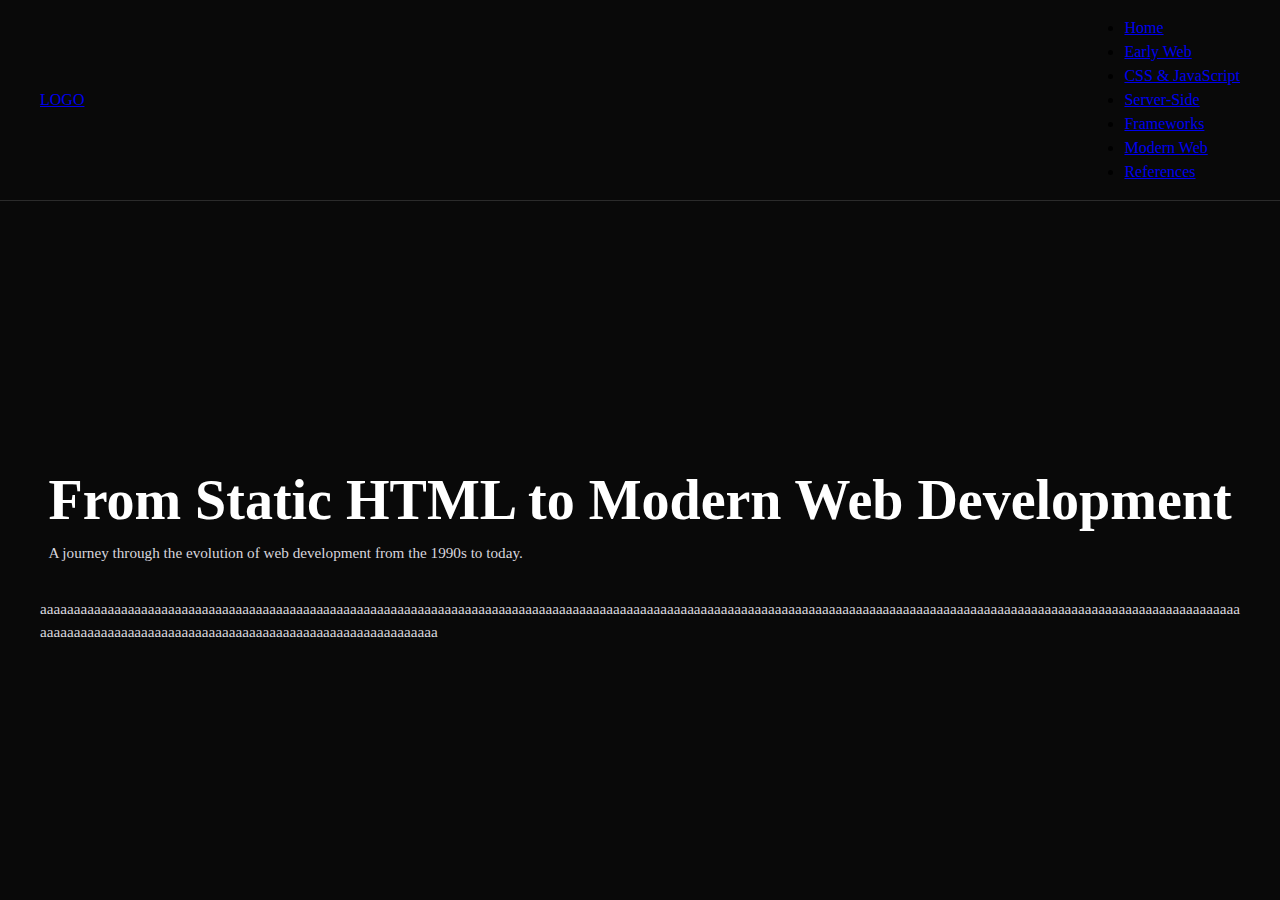
<file: ResearchProject/index.html>
<!doctype html>
<html>
  <head>
    <title>From Static HTML to Modern Web Development</title>
    <link rel="stylesheet" href="style.css" />
  </head>
  <body>
    <header>
      <nav>
        <div><a href="index.html">LOGO</a></div>
        <div>
          <ul>
            <li><a href="index.html">Home</a></li>
            <li><a href="earlyWeb.html">Early Web</a></li>
            <li><a href="css.html">CSS & JavaScript</a></li>
            <li><a href="serverSide.html">Server-Side</a></li>
            <li><a href="frameworks.html">Frameworks </a></li>
            <li><a href="modernWeb.html">Modern Web</a></li>
            <li><a href="references.html">References</a></li>
          </ul>
        </div>
      </nav>
    </header>
    <main>
      <section class="hero">
        <h1>From Static HTML to Modern Web Development</h1>
        <p>
          A journey through the evolution of web development from the 1990s to
          today.
        </p>
      </section>
      <div class="container">
        <p>
          [base64]
        </p>
      </div>
    </main>
  </body>
</html>
</file>
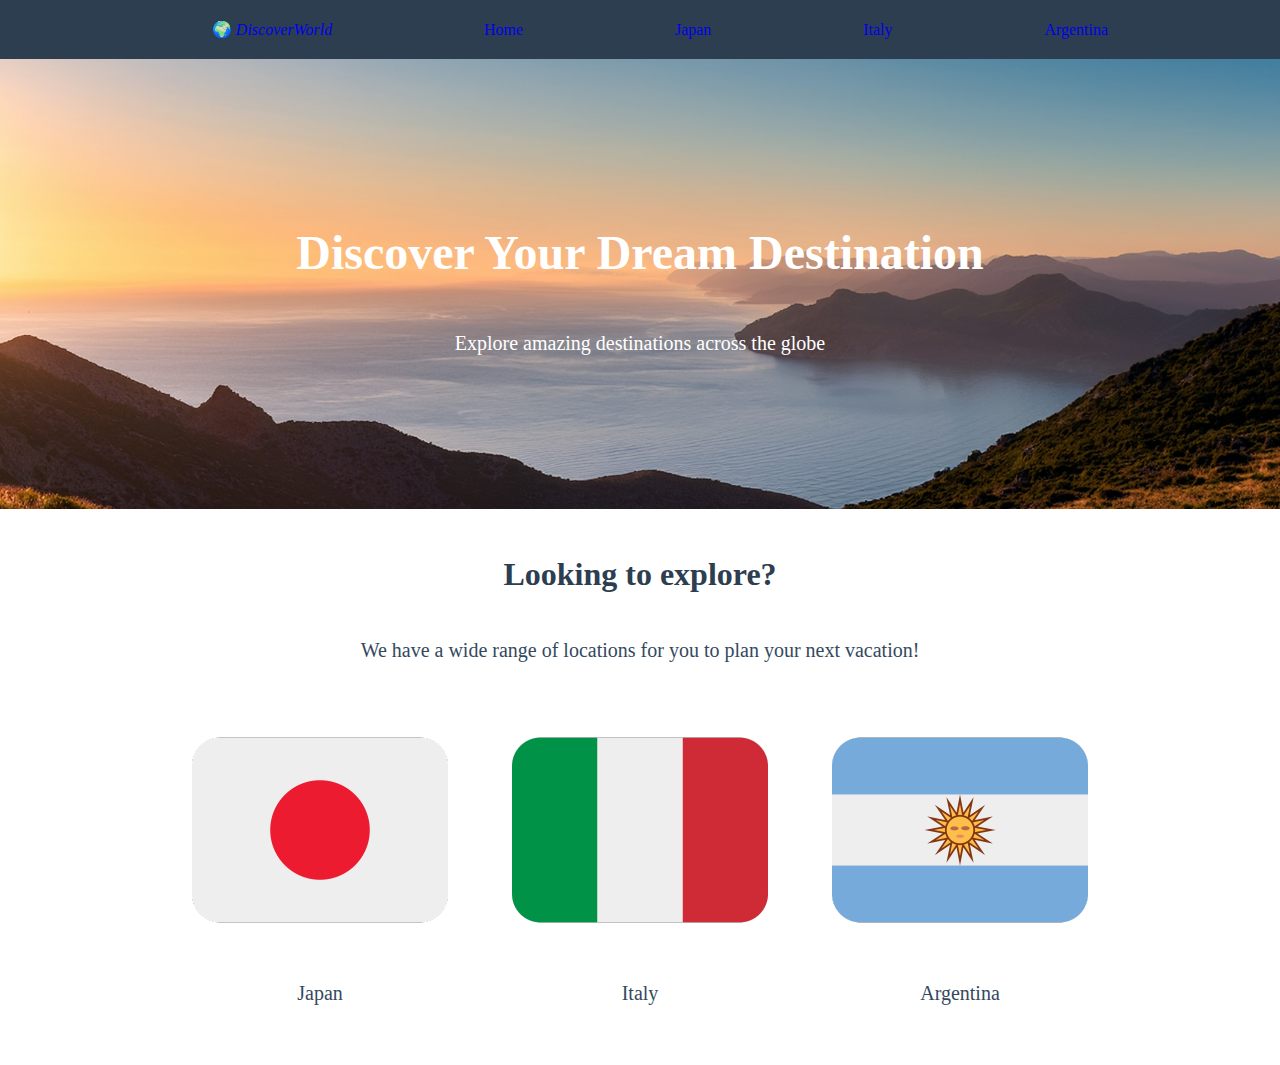
<file: TourismAssignment/index.html>
<!-- Create a multi-page web site for a Tourism Site.
Your Home Page should include 3 links to location pages you will create.
For each of the 3 location pages include:
a link back to the home page
a picture of the flag
a picture of the map
a picture of a tourist destination
Use basic CSS (for extra credit)
Place all of your files in a folder, and zip that folder. Then submit the .zip file. -->

<!doctype html>
<html>
  <head>
    <title>Discover World | Your Global Travel Guide</title>
    <link rel="stylesheet" href="style.css">
  </head>
  <body>
    <header >
      <div class="navBar">
         <div>
        <a href="index.html">
          <span class="world-logo">🌍</span class="logo-title">
          <span class="logo-text">DiscoverWorld</span>
        </a>
      </div>
        <a href="index.html">Home</a>
        <a href="japan.html">Japan</a>
        <a href="italy.html">Italy</a>
        <a href="argentina.html">Argentina</a>
      </div>
    </header>
    <div class ="hero-section hero-home" >
      <h1>Discover Your Dream Destination</h1>
      <p>Explore amazing destinations across the globe</p>
    </div>
    <main class = "main-content">
      <section>
        <h2>Looking to explore?</h2>
        <p>We have a wide range of locations for you to plan your next vacation!</p>
      </section>
      <article class = "locations-parent">
        <div class="locations-children">
          <a href="japan.html">
            <img src="public/flag-japan.png" alt="Japan Sticker"/><p>Japan</p>
          </a>
          <a href="italy.html">
            <img src="public/flag-italy.png" alt="Italy Sticker"/><p>Italy</p>
          </a>
          <a href="argentina.html">
            <img src="public/flag-argentina.png" alt="Argentina Sticker"/><p>Argentina</p>
          </a>
        </div>
        </article>
    </main>
  </body>
</html>
</file>
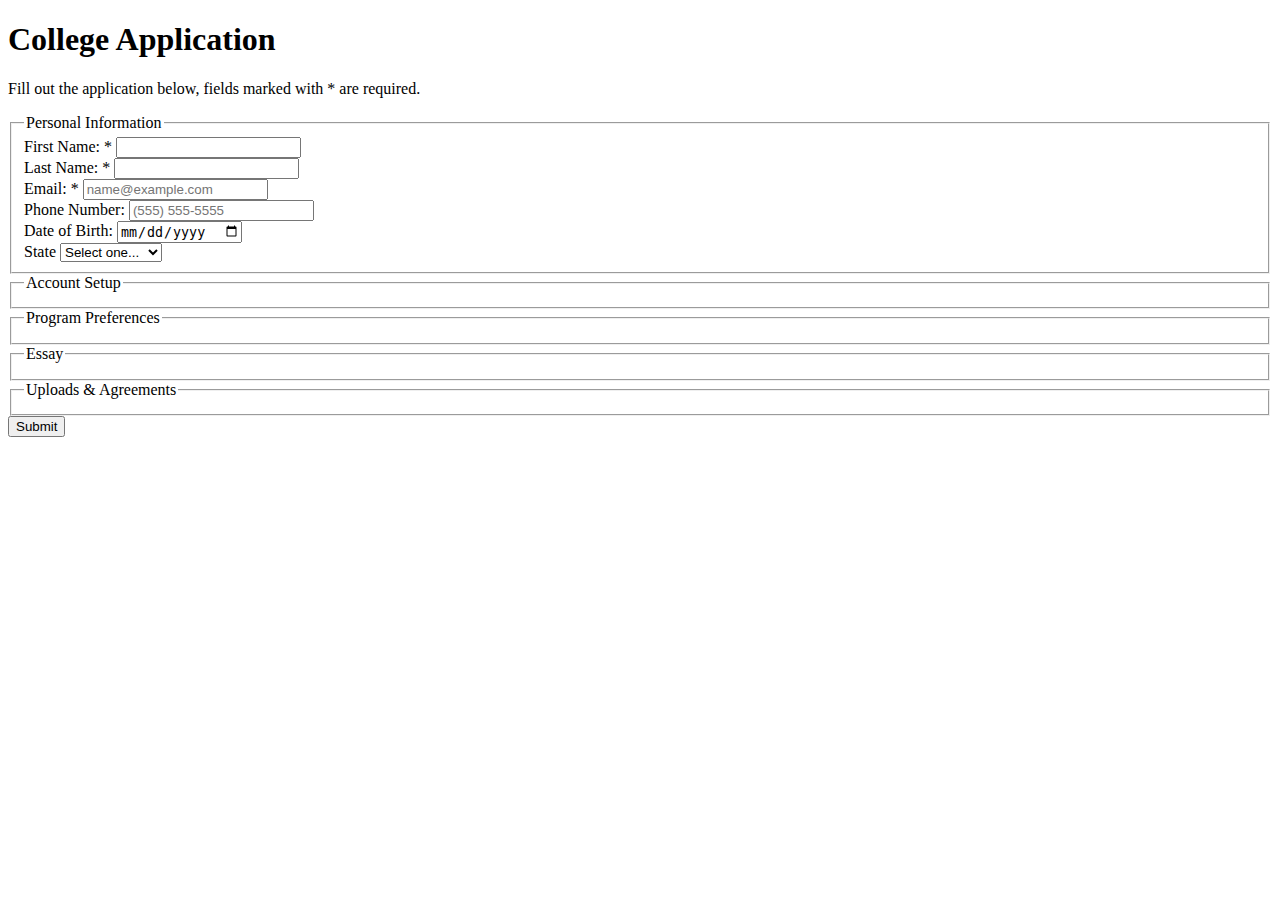
<file: formAssignment.html>
<!doctype html>
<html lang="en">
  <head>
    <meta charset="UTF-8" />
    <meta name="viewport" content="width=device-width, initial-scale=1.0" />
    <title>College Application Form</title>
  </head>
  <body>
    <header>
      <h1>College Application</h1>
      <p>
        Fill out the application below, fields marked with <span>*</span> are
        required.
      </p>
    </header>
    <form>
      <!-- PERSONAL INFO -->
      <fieldset>
        <legend>Personal Information</legend>
        
        <div class="col-6">
            <label for="firstName">First Name: <span class="required">*</span></label>
            <input id="firstName" name="firstName" type="text" required />
        </div>
        <div class="col-6">
            <label for="lasttName">Last Name: <span class="required">*</span></label>
            <input id="lastName" name="lastName" type="text" required />
        </div>
        <div class="col-6">
            <label for="email">Email: <span class="required">*</span></label>
            <input id="email" name="email" type="email" placeholder="name@example.com" required>
        </div>
        <div class="col-6">
            <label for="phone">Phone Number:</label>
            <input id="phone" name="phone" type="tel" placeholder="(555) 555-5555"/>
        </div>
        <div class="col-4">
            <label for="dob">Date of Birth:</label>
            <input type="date" name="dob" id="dob"/>
        </div>
        <div class="col-4">
            <label for="state">State</label>
            <select name="state" id="state">
                  <option disabled selected>Select one...</option>
                  <option>West Virginia</option>
                  <option>Pennsylvania</option>
                  <option>Virginia</option>
                  <option>Florida</option>
                  <option>Texas</option>
                  <option>Ohio</option>
                  <option>New York</option>
                  <option>California</option>
            </select>

        </div>
        <div class="col-4">

        </div>
      </fieldset>

      <!-- ACCOUNT SETUP -->
      <fieldset>
        <legend>Account Setup</legend>
      </fieldset>

      <!-- PROGRAM PREFERENCES -->
      <fieldset>
        <legend>Program Preferences</legend>
      </fieldset>

      <!-- ESSAYS -->
      <fieldset>
        <legend>Essay</legend>
      </fieldset>

      <!-- UPLOADS & AGREEMENTS -->
      <fieldset>
        <legend>Uploads & Agreements</legend>
      </fieldset>

      <!-- SUBMIT FORM -->
      <button type="submit">Submit</button>
    </form>
  </body>
</html>
</file>
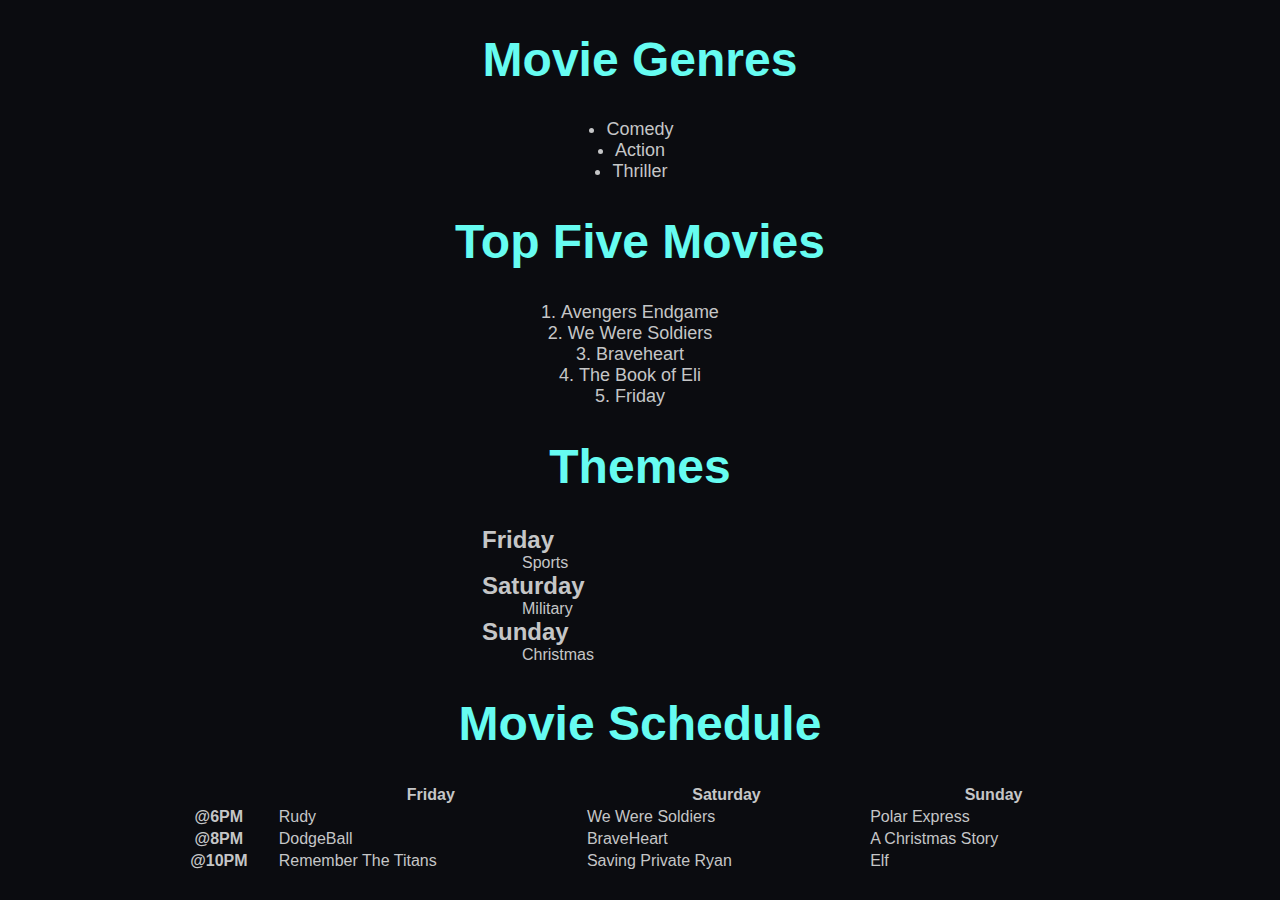
<file: movie_madness_pt1.html>
<!doctype html>
<html>
  <head>
    <title>Movie Madness Part 1 - Jeremy Francis</title>
    <style>
      /* REQUIRED divs✓,classes, ids✓, color✓, background color✓, font family✓, table border */

      /* HTML TAGS */
      body {
        font-family: verdana, sans-serif;
        background-color: #0b0c10;
        color: #c5c6c7;
      }
      h1 {
        color: #66fcf1;
        text-align: center;
        padding: 15px, 0px, 15px, 0px;
        font-size: 48px;
      }
      ul {
        text-align: center;
        justify-items: center;
        margin: auto;
        padding: 0;
      }
      ol {
        text-align: center;
        justify-items: center;
        margin: auto;
        padding: 0;
      }
      dl {
        
        justify-items: left;
        margin: auto;
        padding: 0;
        width: 25%;
      }
      dt {
        font-weight: bold;
        font-size: 24px;
      }

      li {
        font-family: Arial, Helvetica, sans-serif;
        font-size: 18px;
      }

      table {
         border: 2px, #66fcf1;
        
        width: 75vw;
      }
      /* IDs */
      #movieGenres {
        margin: auto;
      }
      #topMovies {
        margin: auto;
      }
      #themedDays {
        margin: auto;
      }
      #movieSchedule {
        margin: auto;
        width: 75vw;
      }
      /* CLASSES */
    </style>
  </head>
  <body>
    <!-- unordered list - Tell the favorite genre of movies -->
    <div id="movieGenres">
      <h1>Movie Genres</h1>
      <ul>
        <li>Comedy</li>
        <li>Action</li>
        <li>Thriller</li>
      </ul>
    </div>
    <!-- ordered list - of top 5 movies -->
    <div id="topMovies">
      <h1>Top Five Movies</h1>
      <ol>
        <li>Avengers Endgame</li>
        <li>We Were Soldiers</li>
        <li>Braveheart</li>
        <li>The Book of Eli</li>
        <li>Friday</li>
      </ol>
    </div>
    <!-- themed days for friday saturday and sunday -->
    <div id="themedDays">
      <h1>Themes</h1>
      <dl>
        <dt>Friday</dt>
        <dd>Sports</dd>
        <dt>Saturday</dt>
        <dd>Military</dd>
        <dt>Sunday</dt>
        <dd>Christmas</dd>
      </dl>
    </div>
    <!-- Make a movie schedule in the table 3 movies for each night -->
    <div id="movieSchedule">
      <h1>Movie Schedule</h1>
      <table>
        <tr>
          <td></td>
          <!-- just put this here for spacing -->
          <th>Friday</th>
          <th>Saturday</th>
          <th>Sunday</th>
        </tr>
        <tr>
          <th>@6PM</th>
          <td>Rudy</td>
          <td>We Were Soldiers</td>
          <td>Polar Express</td>
        </tr>
        <tr>
          <th>@8PM</th>
          <td>DodgeBall</td>
          <td>BraveHeart</td>
          <td>A Christmas Story</td>
        </tr>
        <tr>
          <th>@10PM</th>
          <td>Remember The Titans</td>
          <td>Saving Private Ryan</td>
          <td>Elf</td>
        </tr>
      </table>
    </div>
  </body>
</html>
</file>
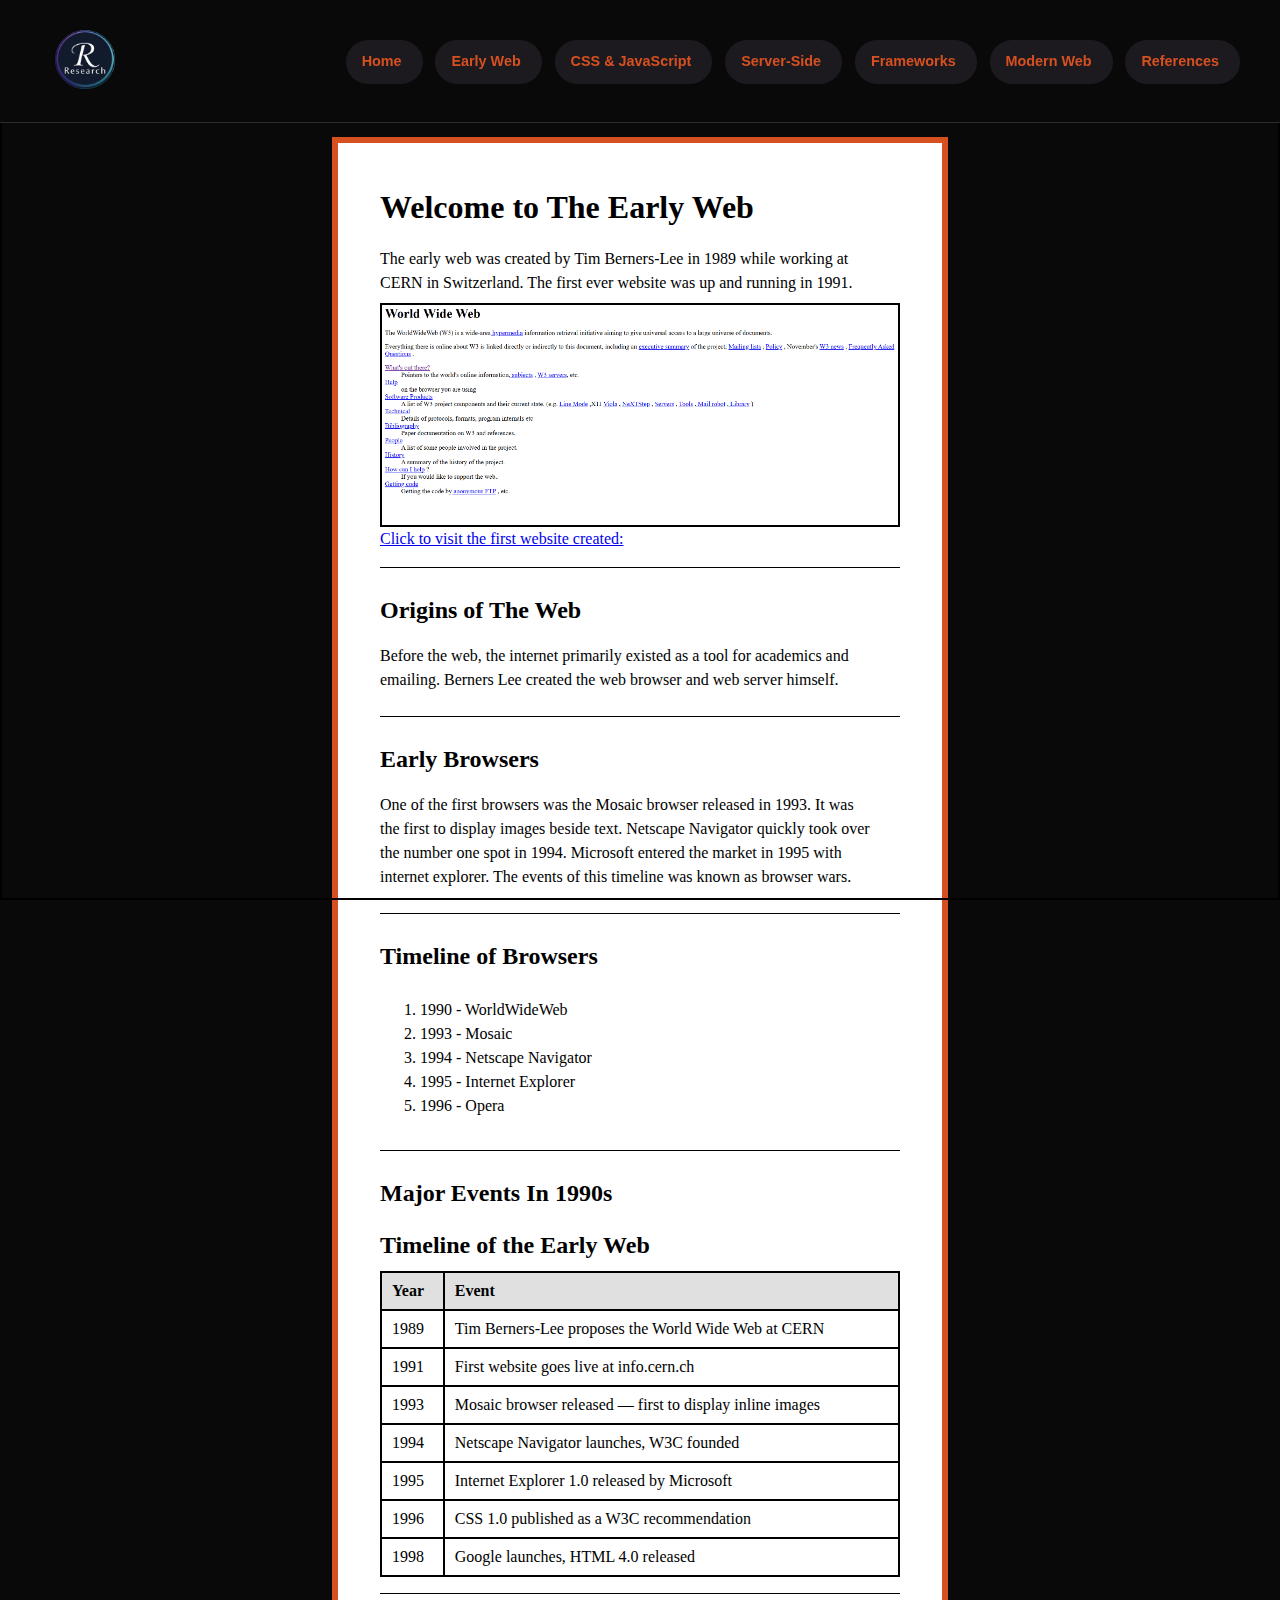
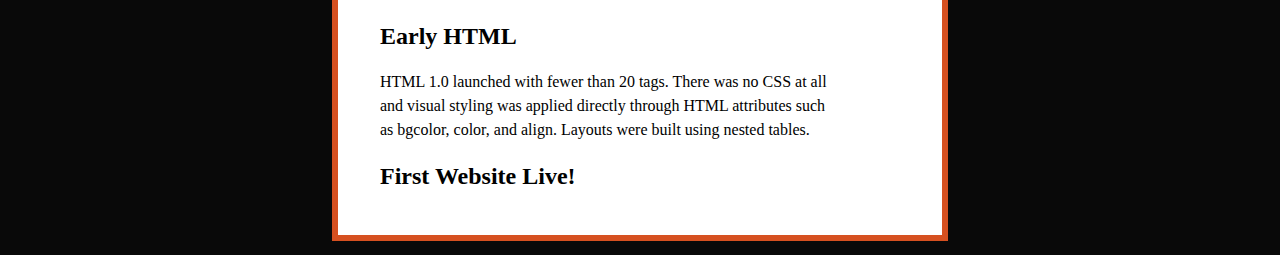
<file: ResearchProject/earlyWeb.html>
<!doctype html>
<html>
  <head>
    <title>Early Web (1990s)</title>
    <link rel="stylesheet" href="style.css" />
    <link rel="stylesheet" href="early-web.css" />
  </head>
  <body class="early-web">
    <header>
      <nav>
        <a href="index.html" class="logo-text"
          ><img src="public/Untitled design.svg" alt="" srcset=""
        /></a>
        <!-- HAMBURGER -->
        <input type="checkbox" id="menu-toggle" class="menu-toggle" />

        <label for="menu-toggle" class="hamburger">
          <span></span>
        </label>

        <ul class="menu">
          <li><a href="index.html">Home</a></li>
          <li><a href="earlyWeb.html">Early Web</a></li>
          <li><a href="css.html">CSS & JavaScript</a></li>
          <li><a href="serverSide.html">Server-Side</a></li>
          <li><a href="frameworks.html">Frameworks </a></li>
          <li><a href="modernWeb.html">Modern Web</a></li>
          <li><a href="references.html">References</a></li>
        </ul>
      </nav>
    </header>
    <main>
      <section class="early-main">
        <div class="early-content">
          <h1>Welcome to The Early Web</h1>
          <p>
            The early web was created by Tim Berners-Lee in 1989 while working
            at CERN in Switzerland. The first ever website was up and running in
            1991.
          </p>

          <img
            src="public/earlyweb.png"
            alt="image of first website"
            height="auto"
          />

          <a href="https://info.cern.ch/" target="_blank"
            >Click to visit the first website created:</a
          >
          <hr />
          <h2>Origins of The Web</h2>
          <p>
            Before the web, the internet primarily existed as a tool for
            academics and emailing. Berners Lee created the web browser and web
            server himself.
          </p>
          <hr />
          <h2>Early Browsers</h2>
          <p>
            One of the first browsers was the Mosaic browser released in 1993.
            It was the first to display images beside text. Netscape Navigator
            quickly took over the number one spot in 1994. Microsoft entered the
            market in 1995 with internet explorer. The events of this timeline
            was known as browser wars.
          </p>
          <hr />
          <h2>Timeline of Browsers</h2>
          <ol>
            <li>1990 - WorldWideWeb</li>
            <li>1993 - Mosaic</li>
            <li>1994 - Netscape Navigator</li>
            <li>1995 - Internet Explorer</li>
            <li>1996 - Opera</li>
          </ol>
          <hr />
          <h2>Major Events In 1990s</h2>
          <h2>Timeline of the Early Web</h2>
          <table>
            <thead>
              <tr>
                <th>Year</th>
                <th>Event</th>
              </tr>
            </thead>
            <tbody>
              <tr>
                <td>1989</td>
                <td>Tim Berners-Lee proposes the World Wide Web at CERN</td>
              </tr>
              <tr>
                <td>1991</td>
                <td>First website goes live at info.cern.ch</td>
              </tr>
              <tr>
                <td>1993</td>
                <td>
                  Mosaic browser released — first to display inline images
                </td>
              </tr>
              <tr>
                <td>1994</td>
                <td>Netscape Navigator launches, W3C founded</td>
              </tr>
              <tr>
                <td>1995</td>
                <td>Internet Explorer 1.0 released by Microsoft</td>
              </tr>
              <tr>
                <td>1996</td>
                <td>CSS 1.0 published as a W3C recommendation</td>
              </tr>
              <tr>
                <td>1998</td>
                <td>Google launches, HTML 4.0 released</td>
              </tr>
            </tbody>
          </table>
          <hr />
          <h2>Early HTML</h2>
          <p>
            HTML 1.0 launched with fewer than 20 tags. There was no CSS at all
            and visual styling was applied directly through HTML attributes such
            as bgcolor, color, and align. Layouts were built using nested
            tables.
          </p>
          <h2>First Website Live!</h2>
          <iframe src="https://info.cern.ch/" frameborder="2px"></iframe>
        </div>
      </section>
      <section></section>
    </main>
  </body>
</html>
</file>
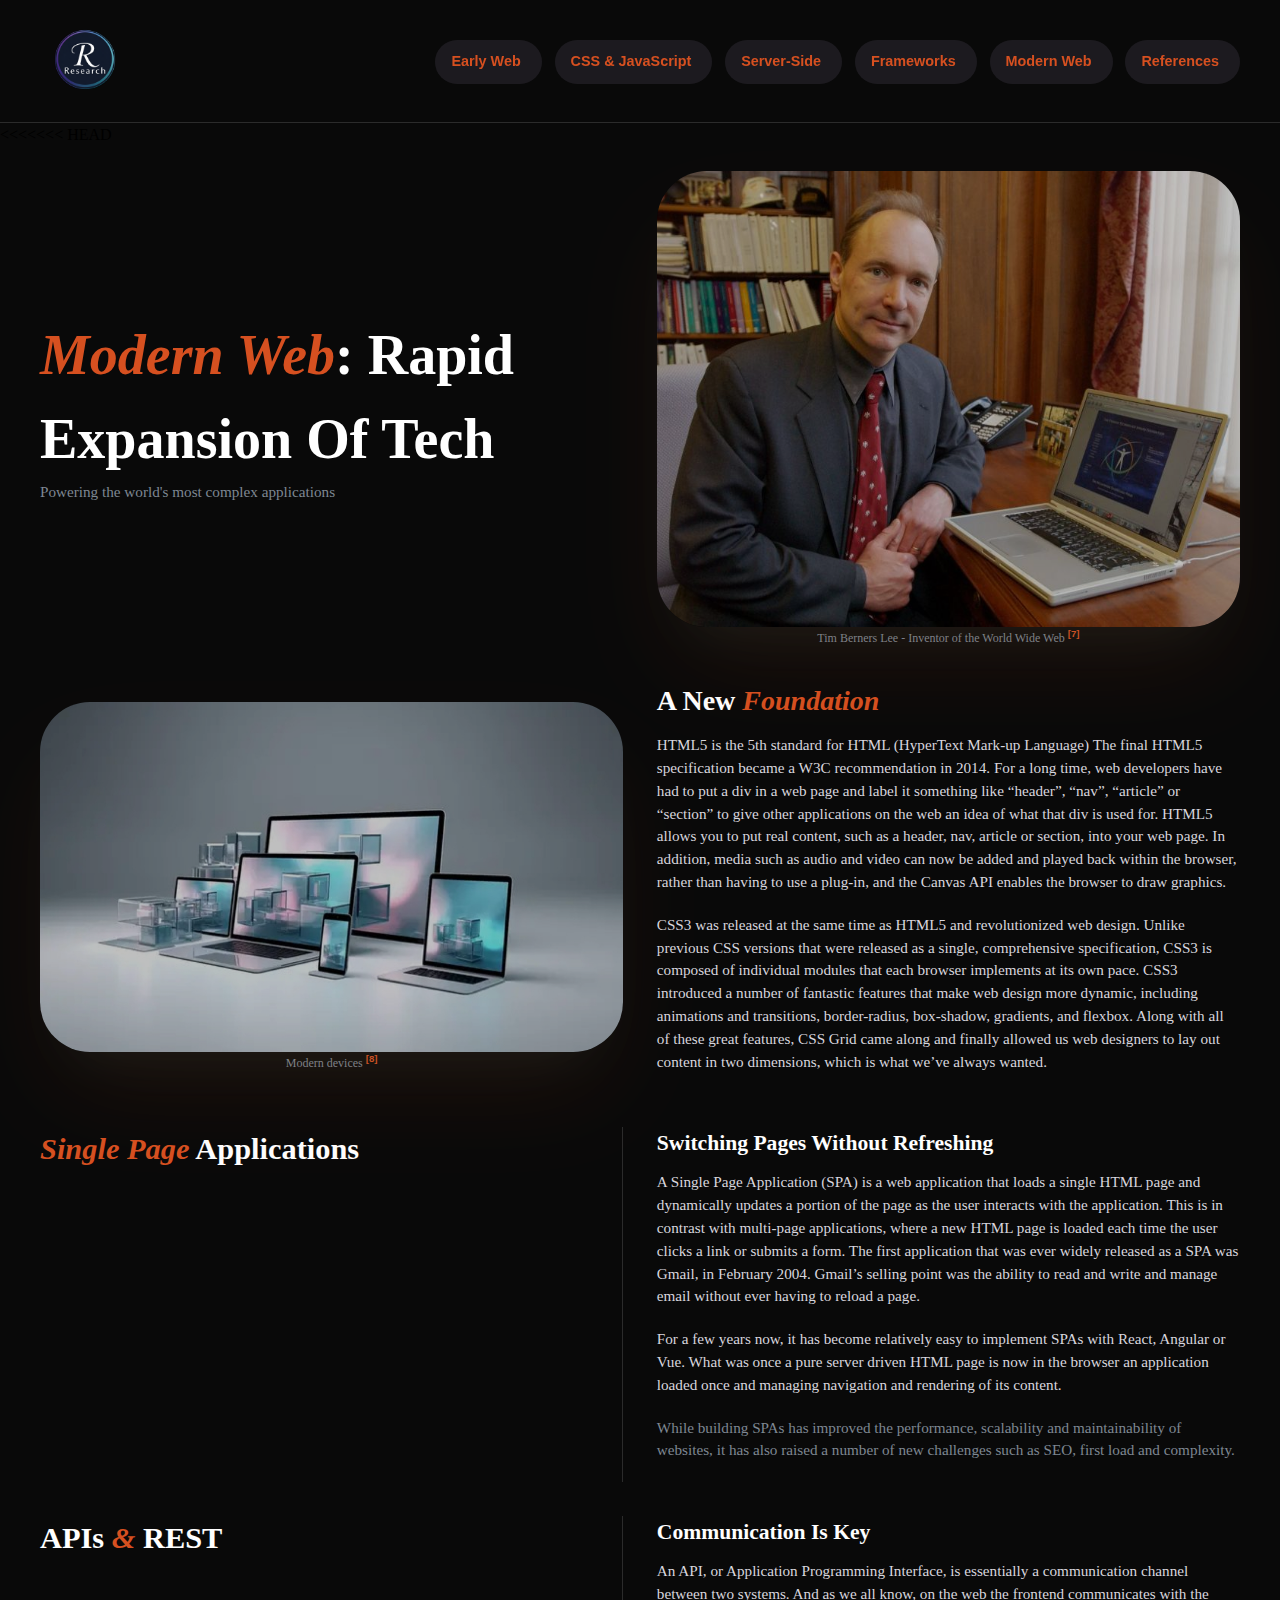
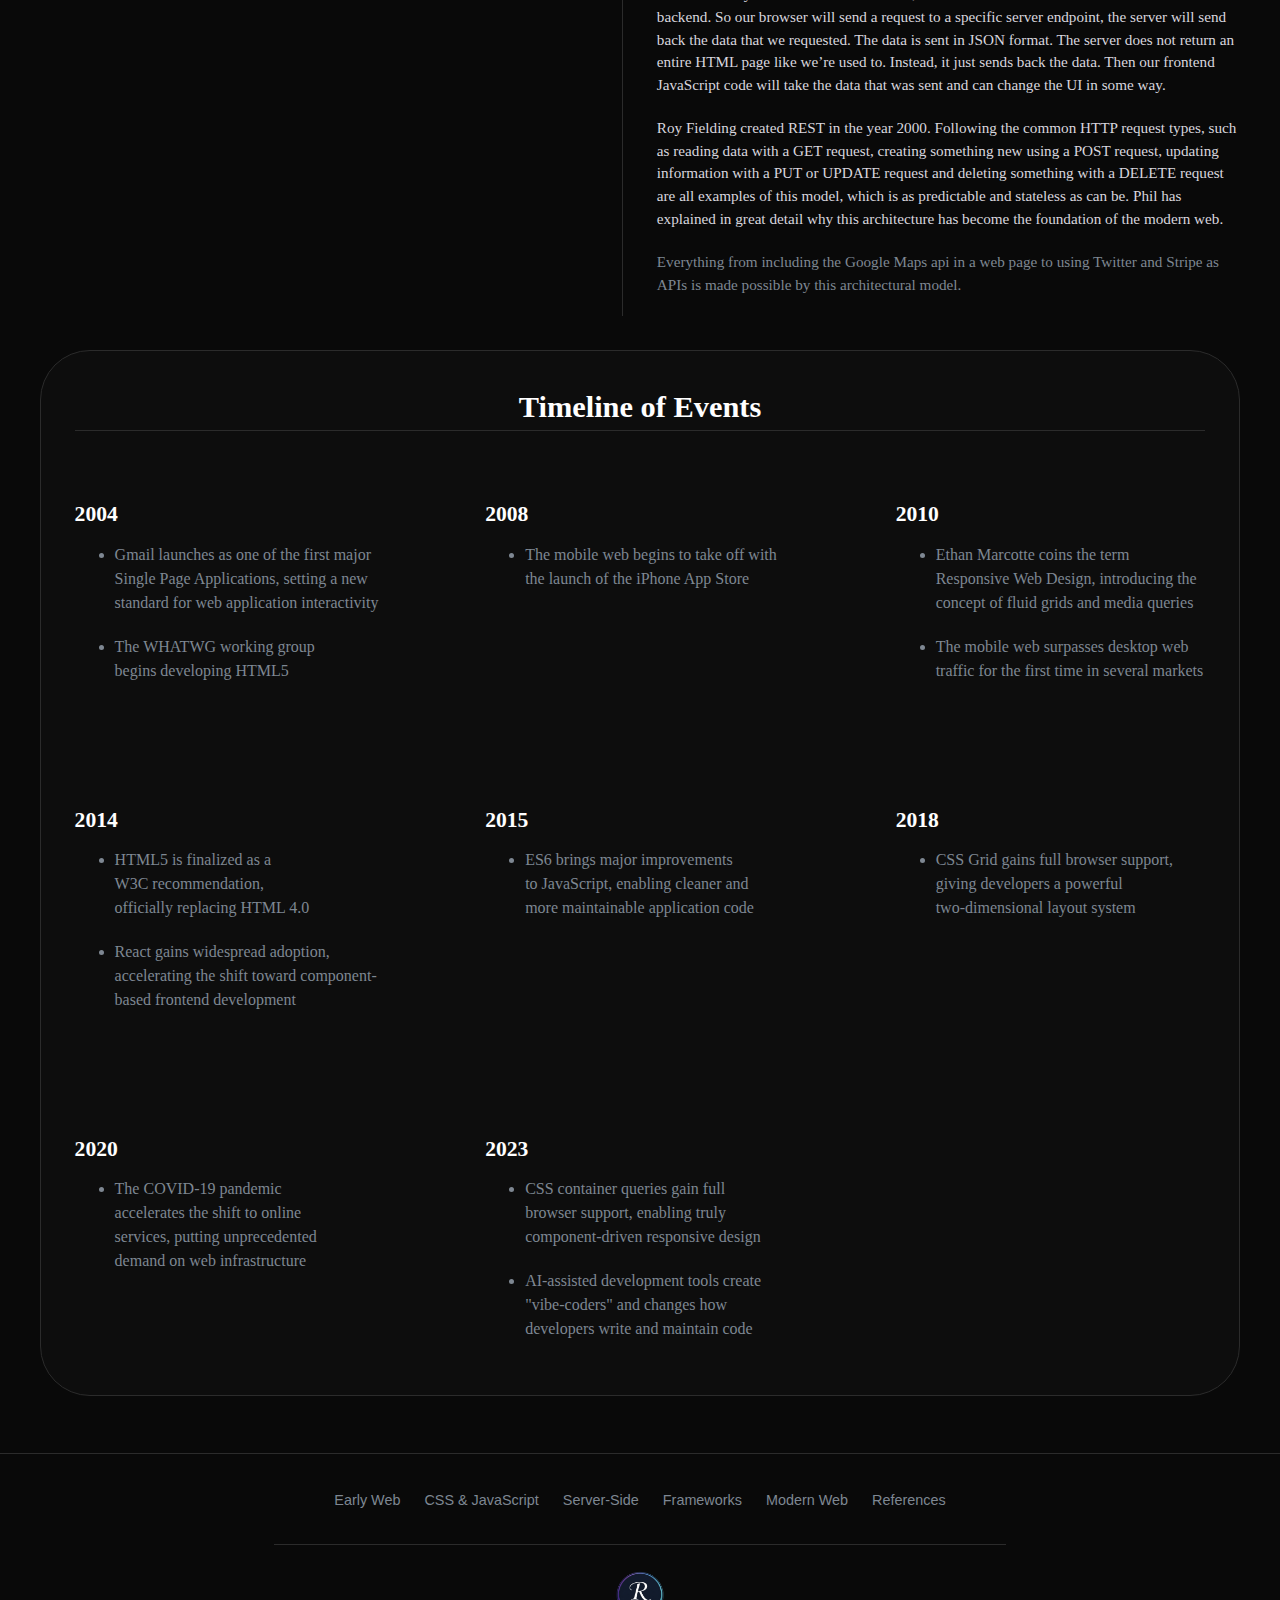
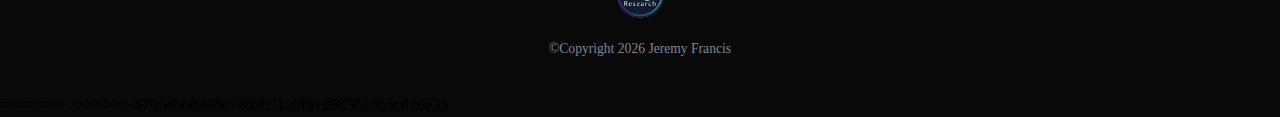
<file: ResearchProject/modernWeb.html>
<!doctype html>
<html>
  <head>
    <title>Modern Web Development</title>
    <link rel="stylesheet" href="style.css" />
  </head>
  <body>
    <header>
      <nav>
        <a href="index.html" class="logo-text"
          ><img src="public/Untitled design.svg" alt="" srcset=""
        /></a>
        <!-- HAMBURGER -->
        <input type="checkbox" id="menu-toggle" class="menu-toggle" />

        <label for="menu-toggle" class="hamburger">
          <span></span>
        </label>

        <ul class="menu">
          <li><a href="earlyWeb.html">Early Web</a></li>
          <li><a href="css.html">CSS & JavaScript</a></li>
          <li><a href="serverSide.html">Server-Side</a></li>
          <li><a href="frameworks.html">Frameworks </a></li>
          <li><a href="modernWeb.html">Modern Web</a></li>
          <li><a href="references.html">References</a></li>
        </ul>
      </nav>
    </header>
    <<<<<<< HEAD
    <main>
      <section class="content-grid-hero">
        <div class="hero-grid-child-1">
          <h1>
            <span class="highlight-text">Modern Web</span>: Rapid Expansion Of
            Tech
          </h1>
          <p class="sub-text">Powering the world's most complex applications</p>
        </div>
        <div class="hero-grid-child-2">
          <img
            src="public/Tim-Berners-Lee.jpg"
            alt="Tim Berners Lee - Inventor of  the World Wide Web"
            class="darken-image"
          />
          <p class="sub-text center-text">
            Tim Berners Lee - Inventor of the World Wide Web
            <a href="references.html" class="cite">[7]</a>
          </p>
        </div>
      </section>
      <section class="content-grid">
        <div class="content-grid-child-1">
          <img
            src="public/responsive-website-design.jpg"
            alt="Picture of different devices representing responsive design"
            class="darken-image"
          />
          <p class="sub-text center-text">
            Modern devices
            <a href="references.html" class="cite">[8]</a>
          </p>
        </div>
        <div class="content-grid-child-2">
          <h3>A New <span class="highlight-text"> Foundation</span></h3>
          <p>
            HTML5 is the 5th standard for HTML (HyperText Mark-up Language) The
            final HTML5 specification became a W3C recommendation in 2014. For a
            long time, web developers have had to put a div in a web page and
            label it something like “header”, “nav”, “article” or “section” to
            give other applications on the web an idea of what that div is used
            for. HTML5 allows you to put real content, such as a header, nav,
            article or section, into your web page. In addition, media such as
            audio and video can now be added and played back within the browser,
            rather than having to use a plug-in, and the Canvas API enables the
            browser to draw graphics.
          </p>
          <p>
            CSS3 was released at the same time as HTML5 and revolutionized web
            design. Unlike previous CSS versions that were released as a single,
            comprehensive specification, CSS3 is composed of individual modules
            that each browser implements at its own pace. CSS3 introduced a
            number of fantastic features that make web design more dynamic,
            including animations and transitions, border-radius, box-shadow,
            gradients, and flexbox. Along with all of these great features, CSS
            Grid came along and finally allowed us web designers to lay out
            content in two dimensions, which is what we’ve always wanted.
          </p>
        </div>
      </section>
      <section class="parent-grid">
        <div class="child-1">
          <h2><span class="highlight-text">Single Page</span> Applications</h2>
        </div>
        <div class="child-2">
          <h4>Switching Pages Without Refreshing</h4>
          <p>
            A Single Page Application (SPA) is a web application that loads a
            single HTML page and dynamically updates a portion of the page as
            the user interacts with the application. This is in contrast with
            multi-page applications, where a new HTML page is loaded each time
            the user clicks a link or submits a form. The first application that
            was ever widely released as a SPA was Gmail, in February 2004.
            Gmail’s selling point was the ability to read and write and manage
            email without ever having to reload a page.
          </p>
          <p>
            For a few years now, it has become relatively easy to implement SPAs
            with React, Angular or Vue. What was once a pure server driven HTML
            page is now in the browser an application loaded once and managing
            navigation and rendering of its content.
          </p>
          <p class="sub-text">
            While building SPAs has improved the performance, scalability and
            maintainability of websites, it has also raised a number of new
            challenges such as SEO, first load and complexity.
          </p>
        </div>
      </section>
      <section class="parent-grid">
        <div class="child-1">
          <h2>
            APIs <span class="highlight-text">&</span>
            REST
          </h2>
        </div>
        <div class="child-2">
          <h4>Communication Is Key</h4>
          <p>
            An API, or Application Programming Interface, is essentially a
            communication channel between two systems. And as we all know, on
            the web the frontend communicates with the backend. So our browser
            will send a request to a specific server endpoint, the server will
            send back the data that we requested. The data is sent in JSON
            format. The server does not return an entire HTML page like we’re
            used to. Instead, it just sends back the data. Then our frontend
            JavaScript code will take the data that was sent and can change the
            UI in some way.
          </p>
          <p>
            Roy Fielding created REST in the year 2000. Following the common
            HTTP request types, such as reading data with a GET request,
            creating something new using a POST request, updating information
            with a PUT or UPDATE request and deleting something with a DELETE
            request are all examples of this model, which is as predictable and
            stateless as can be. Phil has explained in great detail why this
            architecture has become the foundation of the modern web.
          </p>
          <p class="sub-text">
            Everything from including the Google Maps api in a web page to using
            Twitter and Stripe as APIs is made possible by this architectural
            model.
          </p>
        </div>
      </section>
      <section class="timeline-table">
        <div class="timeline-card">
          <h2>Timeline of Events</h2>
          <div class="timeline-grid">
            <div class="timeline-grid-children">
              <h4>2004</h4>
              <ul>
                <li>
                  Gmail launches as one of the first major Single Page
                  Applications, setting a new standard for web application
                  interactivity
                </li>
                <li>The WHATWG working group begins developing HTML5</li>
              </ul>
            </div>
            <div class="timeline-grid-children">
              <h4>2008</h4>
              <ul>
                <li>
                  The mobile web begins to take off with the launch of the
                  iPhone App Store
                </li>
              </ul>
            </div>
            <div class="timeline-grid-children">
              <h4>2010</h4>
              <ul>
                <li>
                  Ethan Marcotte coins the term Responsive Web Design,
                  introducing the concept of fluid grids and media queries
                </li>
                <li>
                  The mobile web surpasses desktop web traffic for the first
                  time in several markets
                </li>
              </ul>
            </div>

            <div class="timeline-grid-children">
              <h4>2014</h4>
              <ul>
                <li>
                  HTML5 is finalized as a W3C recommendation, officially
                  replacing HTML 4.0
                </li>
                <li>
                  React gains widespread adoption, accelerating the shift toward
                  component-based frontend development
                </li>
              </ul>
            </div>
            <div class="timeline-grid-children">
              <h4>2015</h4>
              <ul>
                <li>
                  ES6 brings major improvements to JavaScript, enabling cleaner
                  and more maintainable application code
                </li>
              </ul>
            </div>
            <div class="timeline-grid-children">
              <h4>2018</h4>
              <ul>
                <li>
                  CSS Grid gains full browser support, giving developers a
                  powerful two-dimensional layout system
                </li>
              </ul>
            </div>
            <div class="timeline-grid-children">
              <h4>2020</h4>
              <ul>
                <li>
                  The COVID-19 pandemic accelerates the shift to online
                  services, putting unprecedented demand on web infrastructure
                </li>
              </ul>
            </div>
            <div class="timeline-grid-children">
              <h4>2023</h4>
              <ul>
                <li>
                  CSS container queries gain full browser support, enabling
                  truly component-driven responsive design
                </li>
                <li>
                  AI-assisted development tools create "vibe-coders" and changes
                  how developers write and maintain code
                </li>
              </ul>
            </div>
          </div>
        </div>
      </section>
    </main>
    <footer>
      <div class="maintain">
        <ul class="menu-footer">
          <li><a href="earlyWeb.html">Early Web</a></li>
          <li><a href="css.html">CSS & JavaScript</a></li>
          <li><a href="serverSide.html">Server-Side</a></li>
          <li><a href="frameworks.html">Frameworks </a></li>
          <li><a href="modernWeb.html">Modern Web</a></li>
          <li><a href="references.html">References</a></li>
        </ul>
        <div class="footer-head">
          <a href="index.html" class="logo-text"
            ><img src="public/Untitled design.svg" alt="" srcset=""
          /></a>
          <p>©Copyright 2026 Jeremy Francis</p>
        </div>
      </div>
    </footer>
    ======= >>>>>>> 67054bb8468c7489b71a0f61d98582865cd10e35
  </body>
</html>
</file>
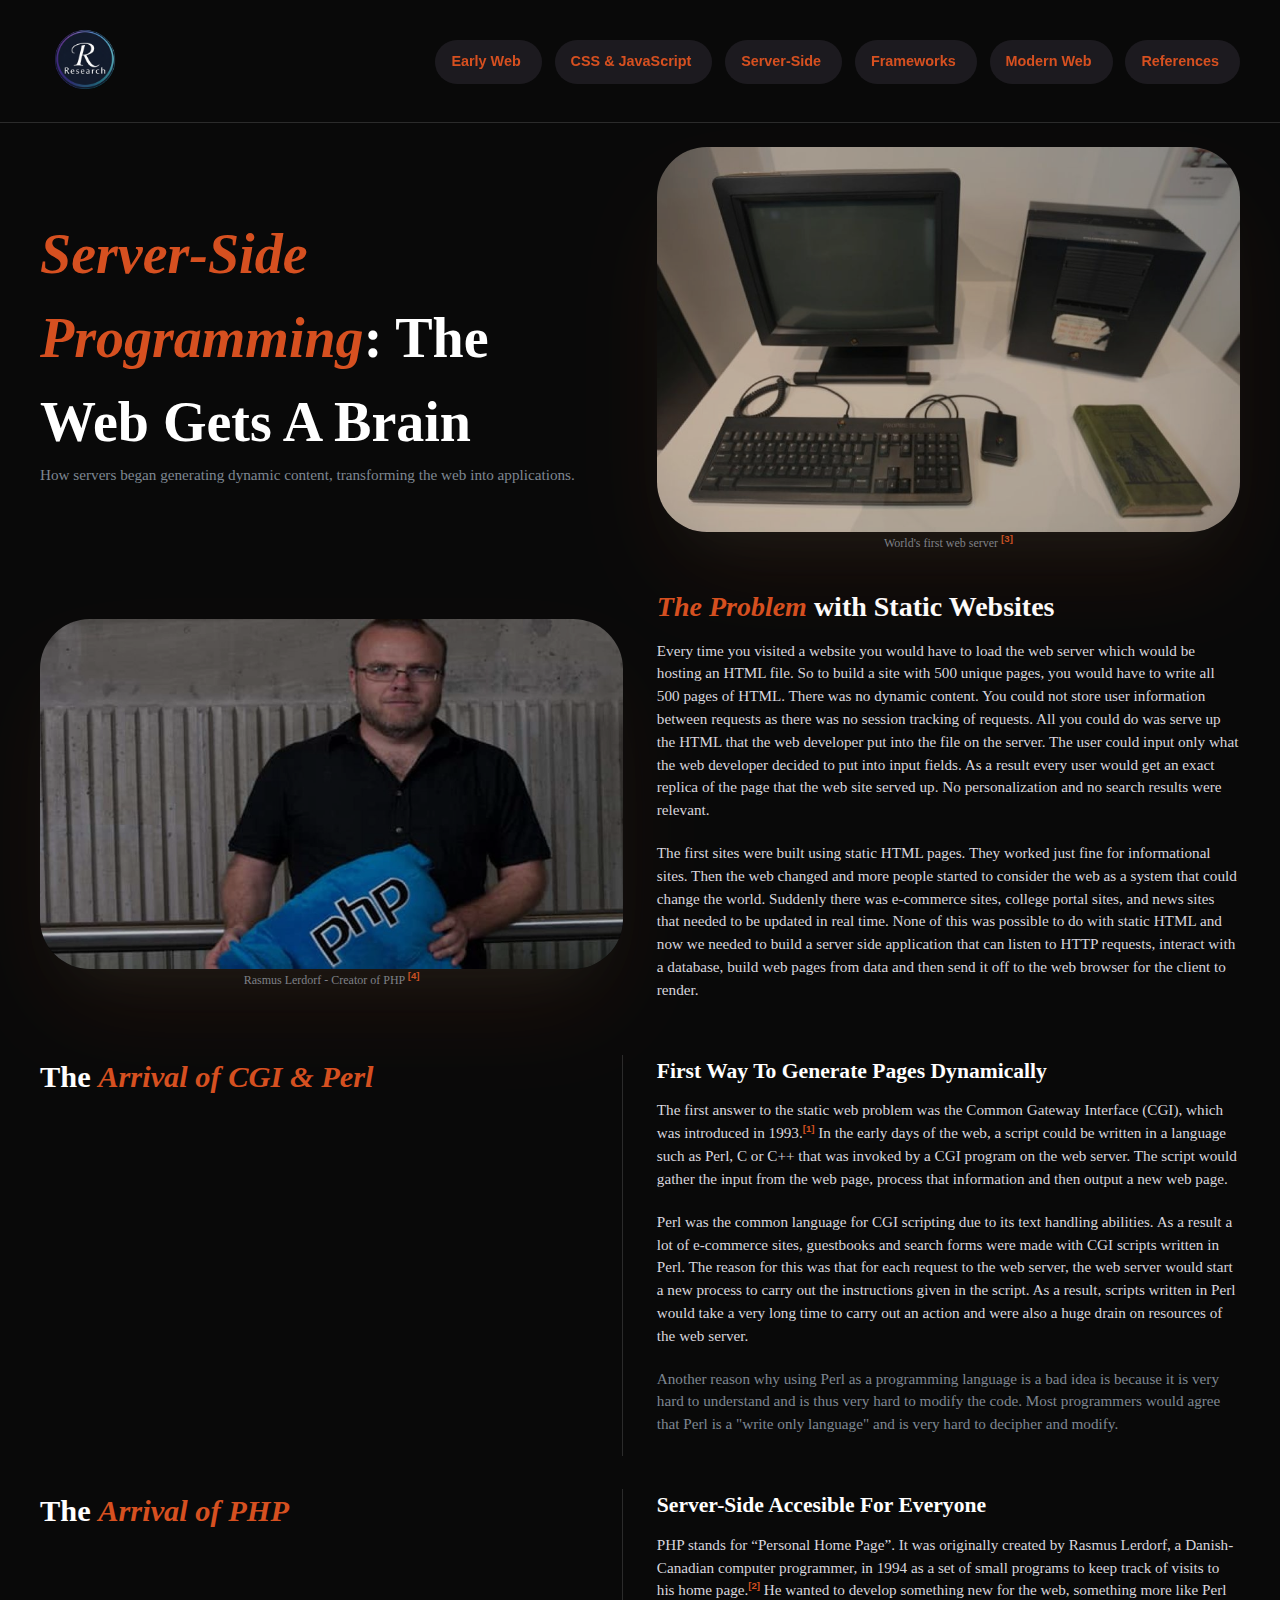
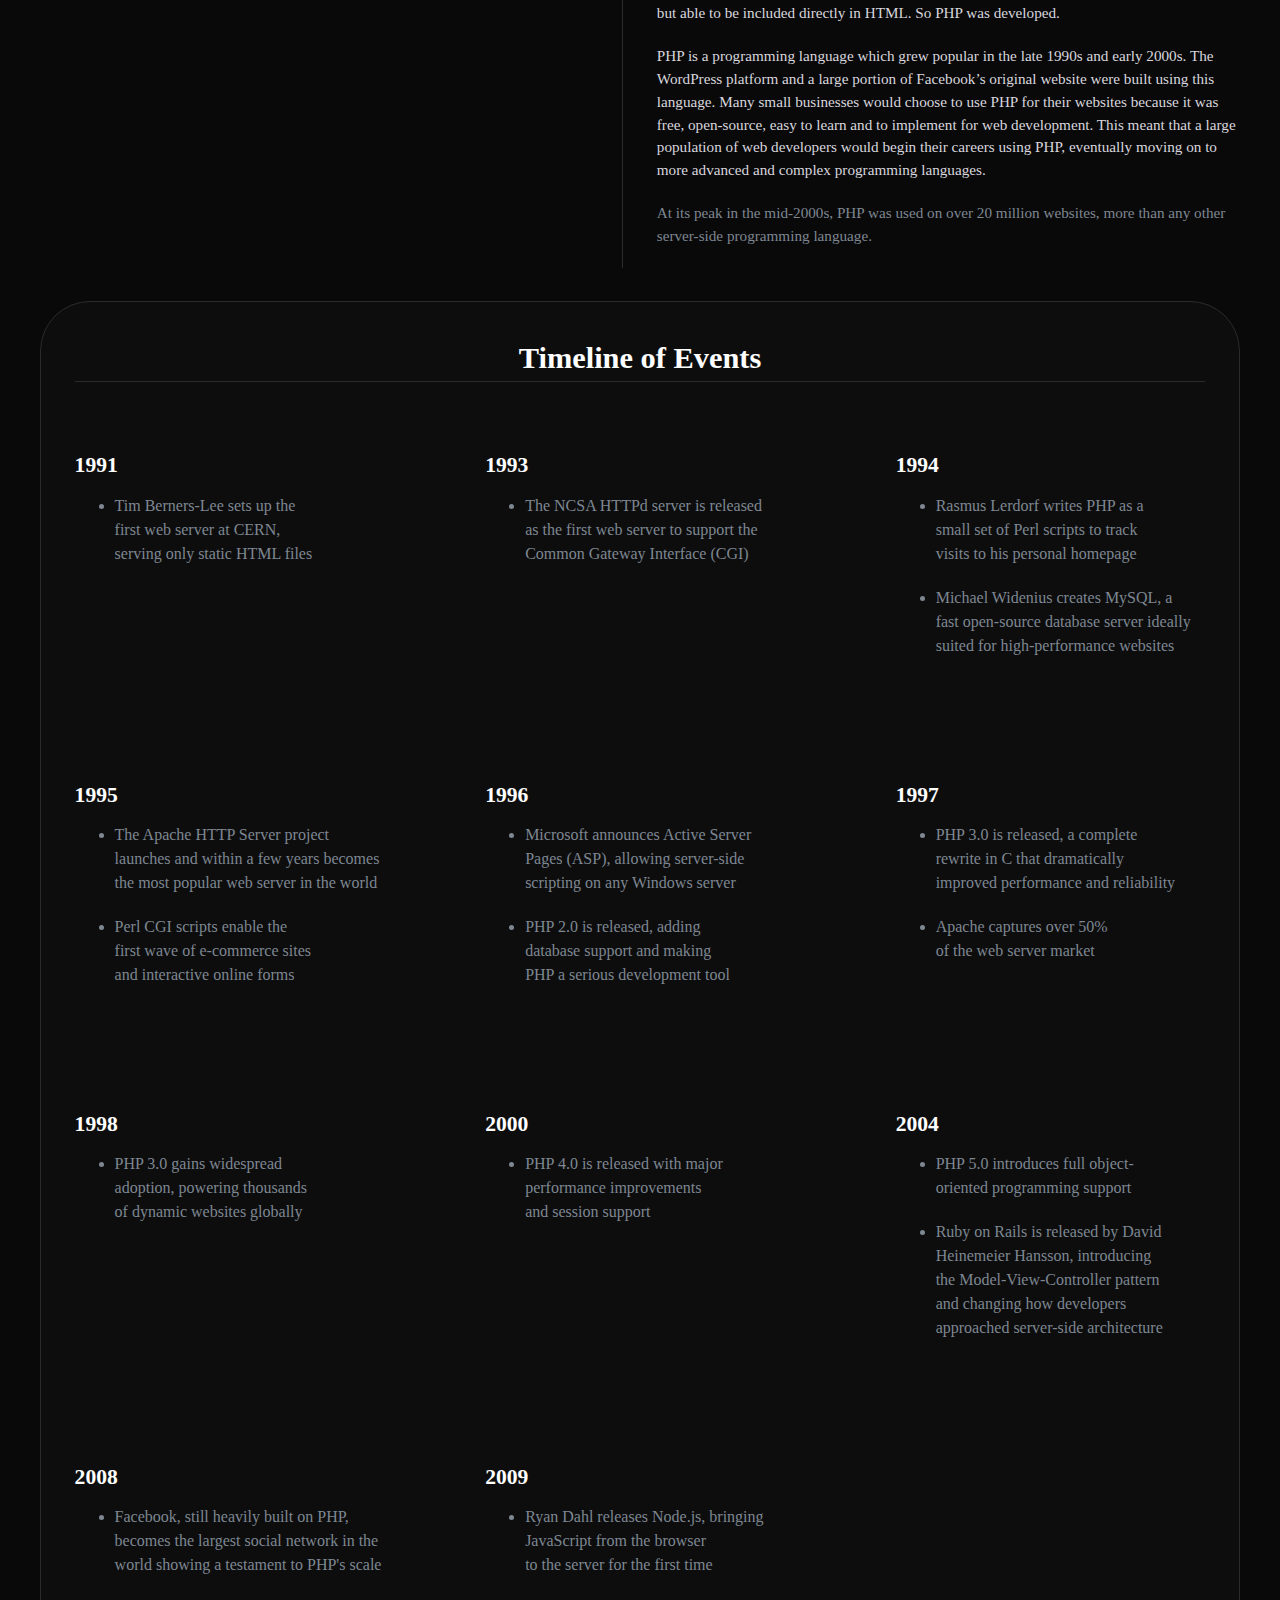
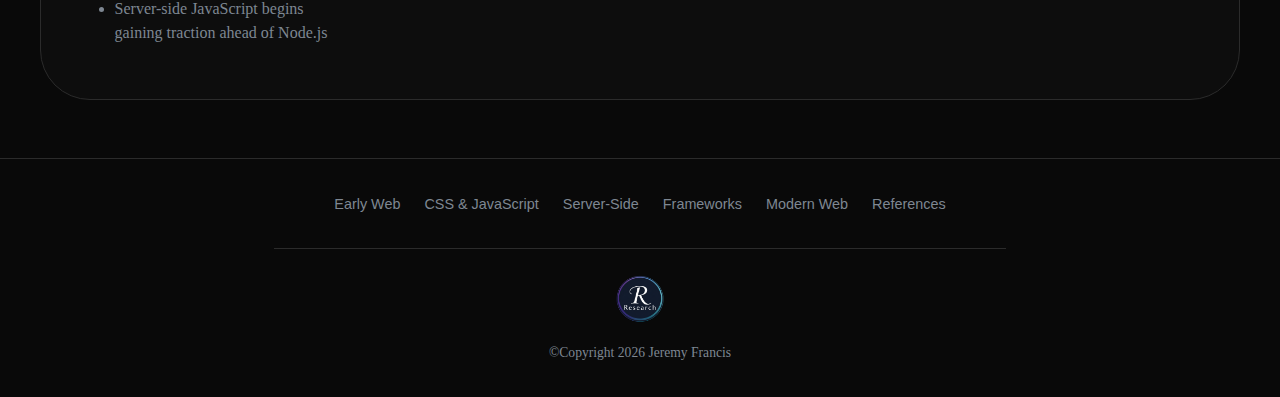
<file: ResearchProject/serverSide.html>
<!doctype html>
<html>
  <head>
    <title>Server-Side Programming</title>
    <link rel="stylesheet" href="style.css" />
  </head>
  <body>
    <header>
      <nav>
        <a href="index.html" class="logo-text"
          ><img src="public/Untitled design.svg" alt="" srcset=""
        /></a>
        <!-- HAMBURGER -->
        <input type="checkbox" id="menu-toggle" class="menu-toggle" />

        <label for="menu-toggle" class="hamburger">
          <span></span>
        </label>

        <ul class="menu">
          <li><a href="earlyWeb.html">Early Web</a></li>
          <li><a href="css.html">CSS & JavaScript</a></li>
          <li><a href="serverSide.html">Server-Side</a></li>
          <li><a href="frameworks.html">Frameworks </a></li>
          <li><a href="modernWeb.html">Modern Web</a></li>
          <li><a href="references.html">References</a></li>
        </ul>
      </nav>
    </header>
    <main>
      <section class="content-grid-hero">
        <div class="hero-grid-child-1">
          <h1>
            <span class="highlight-text">Server-Side Programming</span>: The Web
            Gets A Brain
          </h1>
          <p class="sub-text">
            How servers began generating dynamic content, transforming the web
            into applications.
          </p>
        </div>
        <div class="hero-grid-child-2">
          <img
            src="public/worlds_first_web_server.jpg"
            alt="World's First Web Server"
            class="darken-image"
          />
          <p class="sub-text center-text">
            World's first web server
            <a href="references.html" class="cite">[3]</a>
          </p>
        </div>
      </section>
      <section class="content-grid">
        <div class="content-grid-child-1">
          <img
            src="public/rasmus-lerdorf.jpg"
            alt=""
            class="php-img darken-image"
          />
          <p class="sub-text center-text">
            Rasmus Lerdorf - Creator of PHP
            <a href="references.html" class="cite">[4]</a>
          </p>
        </div>
        <div class="content-grid-child-2">
          <h3>
            <span class="highlight-text">The Problem</span> with Static Websites
          </h3>
          <p>
            Every time you visited a website you would have to load the web
            server which would be hosting an HTML file. So to build a site with
            500 unique pages, you would have to write all 500 pages of HTML.
            There was no dynamic content. You could not store user information
            between requests as there was no session tracking of requests. All
            you could do was serve up the HTML that the web developer put into
            the file on the server. The user could input only what the web
            developer decided to put into input fields. As a result every user
            would get an exact replica of the page that the web site served up.
            No personalization and no search results were relevant.
          </p>
          <p>
            The first sites were built using static HTML pages. They worked just
            fine for informational sites. Then the web changed and more people
            started to consider the web as a system that could change the world.
            Suddenly there was e-commerce sites, college portal sites, and news
            sites that needed to be updated in real time. None of this was
            possible to do with static HTML and now we needed to build a server
            side application that can listen to HTTP requests, interact with a
            database, build web pages from data and then send it off to the web
            browser for the client to render.
          </p>
        </div>
      </section>
      <section class="parent-grid">
        <div class="child-1">
          <h2>The <span class="highlight-text">Arrival of CGI & Perl</span></h2>
        </div>
        <div class="child-2">
          <h4>First Way To Generate Pages Dynamically</h4>
          <p>
            The first answer to the static web problem was the Common Gateway
            Interface (CGI), which was introduced in 1993.<a
              href="references.html"
              class="cite"
              >[1]</a
            >
            In the early days of the web, a script could be written in a
            language such as Perl, C or C++ that was invoked by a CGI program on
            the web server. The script would gather the input from the web page,
            process that information and then output a new web page.
          </p>
          <p>
            Perl was the common language for CGI scripting due to its text
            handling abilities. As a result a lot of e-commerce sites,
            guestbooks and search forms were made with CGI scripts written in
            Perl. The reason for this was that for each request to the web
            server, the web server would start a new process to carry out the
            instructions given in the script. As a result, scripts written in
            Perl would take a very long time to carry out an action and were
            also a huge drain on resources of the web server.
          </p>
          <p class="sub-text">
            Another reason why using Perl as a programming language is a bad
            idea is because it is very hard to understand and is thus very hard
            to modify the code. Most programmers would agree that Perl is a
            "write only language" and is very hard to decipher and modify.
          </p>
        </div>
      </section>
      <section class="parent-grid">
        <div class="child-1">
          <h2>The <span class="highlight-text">Arrival of PHP</span></h2>
        </div>
        <div class="child-2">
          <h4>Server-Side Accesible For Everyone</h4>
          <p>
            PHP stands for “Personal Home Page”. It was originally created by
            Rasmus Lerdorf, a Danish-Canadian computer programmer, in 1994 as a
            set of small programs to keep track of visits to his home page.<a
              href="references.html"
              class="cite"
              >[2]</a
            >
            He wanted to develop something new for the web, something more like
            Perl but able to be included directly in HTML. So PHP was developed.
          </p>
          <p>
            PHP is a programming language which grew popular in the late 1990s
            and early 2000s. The WordPress platform and a large portion of
            Facebook’s original website were built using this language. Many
            small businesses would choose to use PHP for their websites because
            it was free, open-source, easy to learn and to implement for web
            development. This meant that a large population of web developers
            would begin their careers using PHP, eventually moving on to more
            advanced and complex programming languages.
          </p>
          <p class="sub-text">
            At its peak in the mid-2000s, PHP was used on over 20 million
            websites, more than any other server-side programming language.
          </p>
        </div>
      </section>
      <section class="timeline-table">
        <div class="timeline-card">
          <h2>Timeline of Events</h2>
          <div class="timeline-grid">
            <div class="timeline-grid-children">
              <h4>1991</h4>
              <ul>
                <li>
                  Tim Berners-Lee sets up the first web server at CERN, serving
                  only static HTML files
                </li>
              </ul>
            </div>

            <div class="timeline-grid-children">
              <h4>1993</h4>
              <ul>
                <li>
                  The NCSA HTTPd server is released as the first web server to
                  support the Common Gateway Interface (CGI)
                </li>
              </ul>
            </div>
            <div class="timeline-grid-children">
              <h4>1994</h4>
              <ul>
                <li>
                  Rasmus Lerdorf writes PHP as a small set of Perl scripts to
                  track visits to his personal homepage
                </li>
                <li>
                  Michael Widenius creates MySQL, a fast open-source database
                  server ideally suited for high-performance websites
                </li>
              </ul>
            </div>
            <div class="timeline-grid-children">
              <h4>1995</h4>
              <ul>
                <li>
                  The Apache HTTP Server project launches and within a few years
                  becomes the most popular web server in the world
                </li>
                <li>
                  Perl CGI scripts enable the first wave of e-commerce sites and
                  interactive online forms
                </li>
              </ul>
            </div>
            <div class="timeline-grid-children">
              <h4>1996</h4>
              <ul>
                <li>
                  Microsoft announces Active Server Pages (ASP), allowing
                  server-side scripting on any Windows server
                </li>
                <li>
                  PHP 2.0 is released, adding database support and making PHP a
                  serious development tool
                </li>
              </ul>
            </div>
            <div class="timeline-grid-children">
              <h4>1997</h4>
              <ul>
                <li>
                  PHP 3.0 is released, a complete rewrite in C that dramatically
                  improved performance and reliability
                </li>
                <li>Apache captures over 50% of the web server market</li>
              </ul>
            </div>
            <div class="timeline-grid-children">
              <h4>1998</h4>
              <ul>
                <li>
                  PHP 3.0 gains widespread adoption, powering thousands of
                  dynamic websites globally
                </li>
              </ul>
            </div>
            <div class="timeline-grid-children">
              <h4>2000</h4>
              <ul>
                <li>
                  PHP 4.0 is released with major performance improvements and
                  session support
                </li>
              </ul>
            </div>
            <div class="timeline-grid-children">
              <h4>2004</h4>
              <ul>
                <li>
                  PHP 5.0 introduces full object-oriented programming support
                </li>
                <li>
                  Ruby on Rails is released by David Heinemeier Hansson,
                  introducing the Model-View-Controller pattern and changing how
                  developers approached server-side architecture
                </li>
              </ul>
            </div>
            <div class="timeline-grid-children">
              <h4>2008</h4>
              <ul>
                <li>
                  Facebook, still heavily built on PHP, becomes the largest
                  social network in the world showing a testament to PHP's scale
                </li>
                <li>
                  Server-side JavaScript begins gaining traction ahead of
                  Node.js
                </li>
              </ul>
            </div>
            <div class="timeline-grid-children">
              <h4>2009</h4>
              <ul>
                <li>
                  Ryan Dahl releases Node.js, bringing JavaScript from the
                  browser to the server for the first time
                </li>
              </ul>
            </div>
          </div>
        </div>
      </section>
    </main>
    <footer>
      <div class="maintain">
        <ul class="menu-footer">
          <li><a href="earlyWeb.html">Early Web</a></li>
          <li><a href="css.html">CSS & JavaScript</a></li>
          <li><a href="serverSide.html">Server-Side</a></li>
          <li><a href="frameworks.html">Frameworks </a></li>
          <li><a href="modernWeb.html">Modern Web</a></li>
          <li><a href="references.html">References</a></li>
        </ul>
        <div class="footer-head">
          <a href="index.html" class="logo-text"
            ><img src="public/Untitled design.svg" alt="" srcset=""
          /></a>
          <p>©Copyright 2026 Jeremy Francis</p>
        </div>
      </div>
    </footer>
  </body>
</html>
</file>
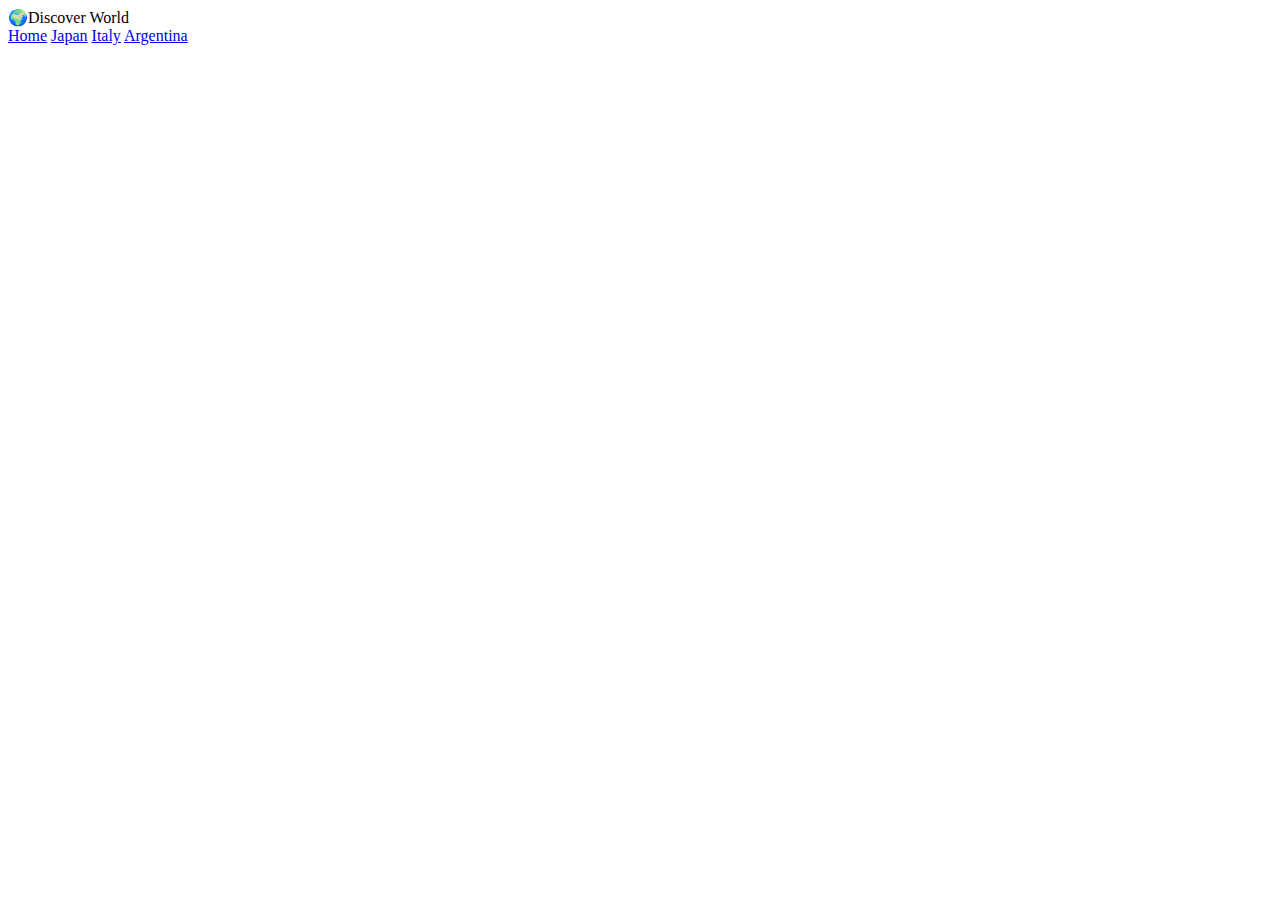
<file: TourismAssignment/argentina.html>
<!-- Create a multi-page web site for a Tourism Site.
Your Home Page should include 3 links to location pages you will create.
For each of the 3 location pages include:
a link back to the home page
a picture of the flag
a picture of the map
a picture of a tourist destination
Use basic CSS (for extra credit)
Place all of your files in a folder, and zip that folder. Then submit the .zip file. -->

<!doctype html>
<html>
  <head>
    <title>Argentina | Your Global Travel Guide</title>
  </head>
  <body>
    <header>
      <div><span>🌍</span><span>Discover World</span></div>
      <a href="home.html">Home</a>
      <a href="japan.html">Japan</a>
      <a href="italy.html">Italy</a>
      <a href="argentina.html">Argentina</a>
    </header>
  </body>
</html>
</file>
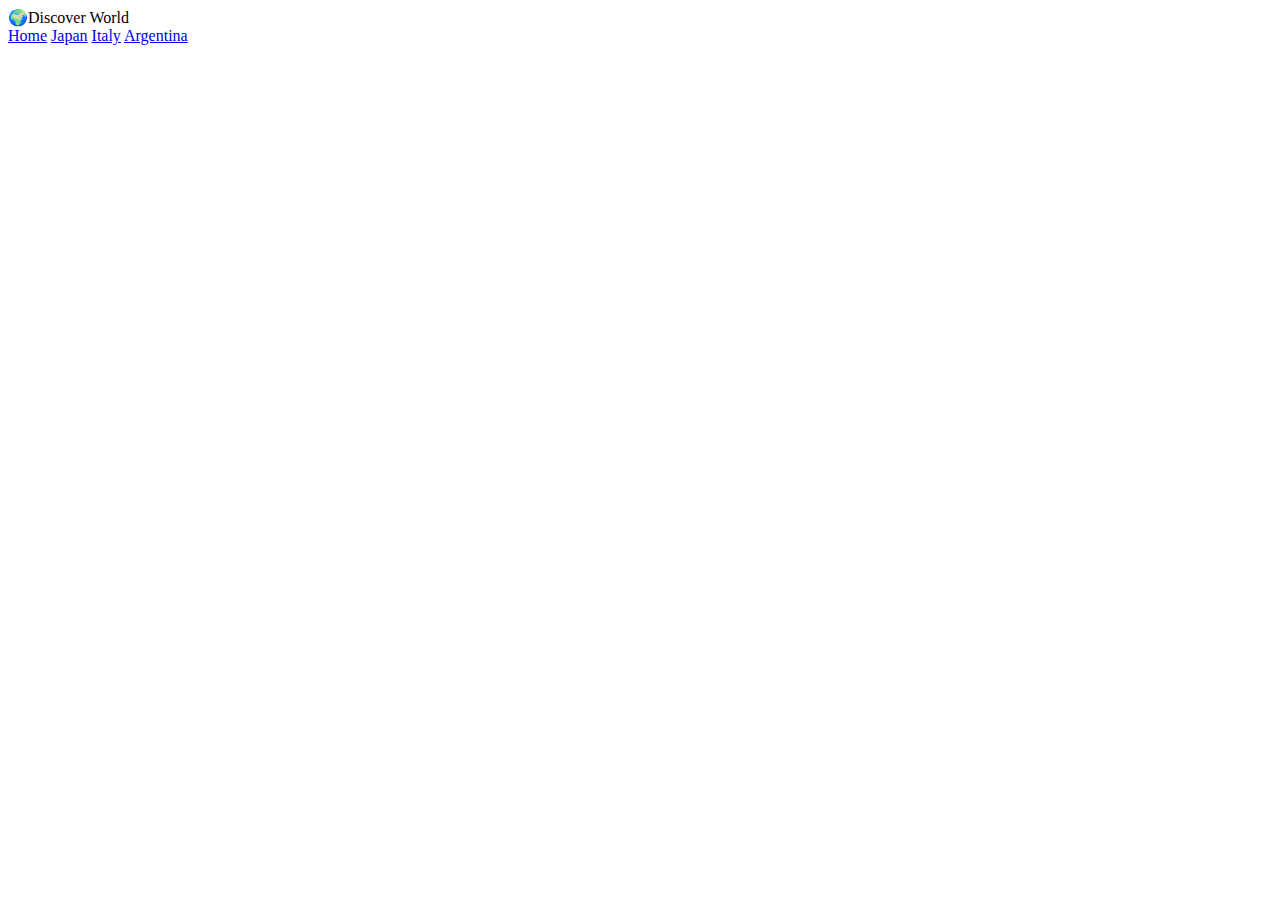
<file: TourismAssignment/home.html>
<!-- Create a multi-page web site for a Tourism Site.
Your Home Page should include 3 links to location pages you will create.
For each of the 3 location pages include:
a link back to the home page
a picture of the flag
a picture of the map
a picture of a tourist destination
Use basic CSS (for extra credit)
Place all of your files in a folder, and zip that folder. Then submit the .zip file. -->

<!doctype html>
<html>
  <head>
    <title>Your Global Travel Guide</title>
  </head>
  <body>
    <header>
      <div><span>🌍</span><span>Discover World</span></div>
      <a href="home.html">Home</a>
      <a href="japan.html">Japan</a>
      <a href="italy.html">Italy</a>
      <a href="argentina.html">Argentina</a>
    </header>
  </body>
</html>
</file>
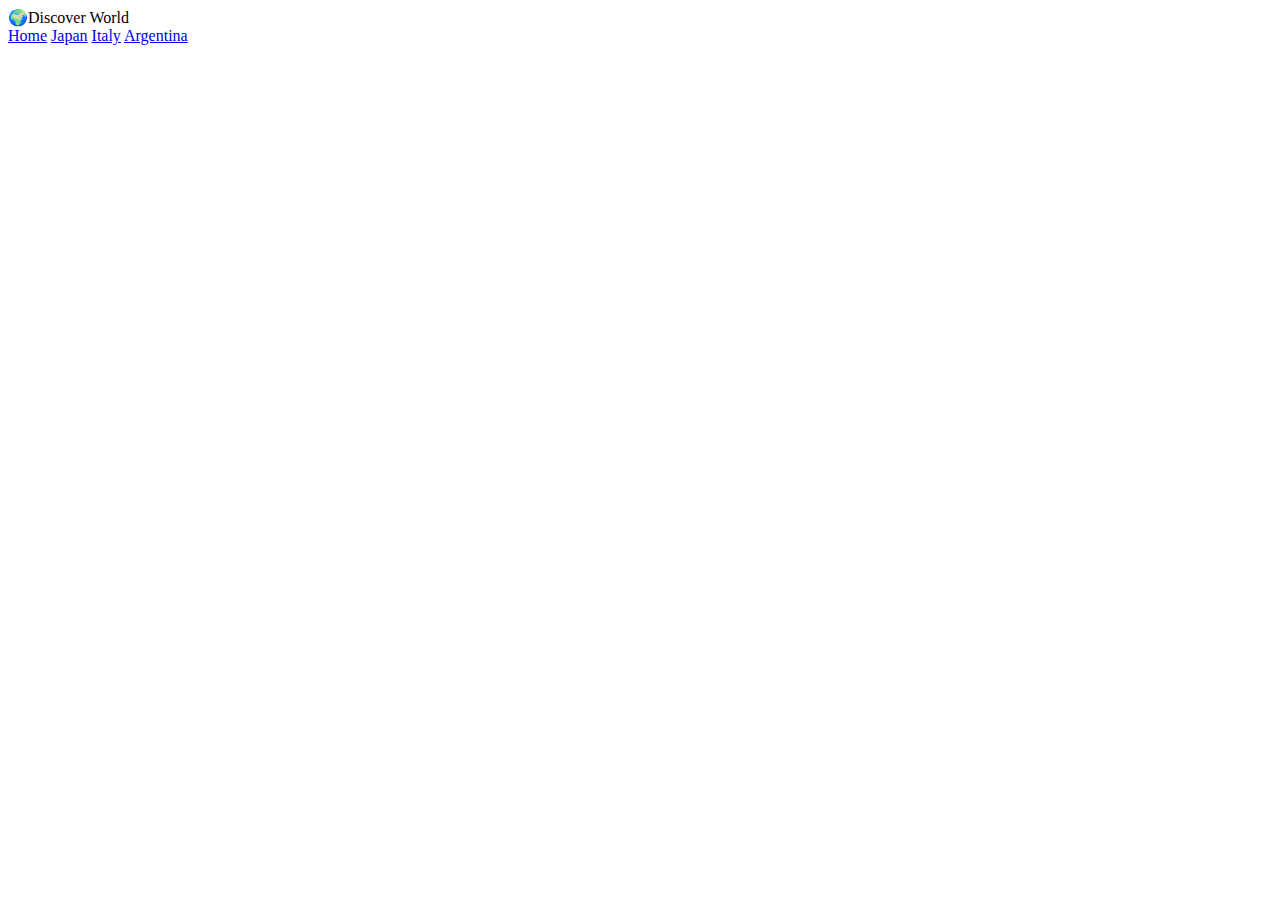
<file: TourismAssignment/italy.html>
<!-- Create a multi-page web site for a Tourism Site.
Your Home Page should include 3 links to location pages you will create.
For each of the 3 location pages include:
a link back to the home page
a picture of the flag
a picture of the map
a picture of a tourist destination
Use basic CSS (for extra credit)
Place all of your files in a folder, and zip that folder. Then submit the .zip file. -->

<!doctype html>
<html>
  <head>
    <title>Italy | Your Global Travel Guide</title>
  </head>
  <body>
    <header>
      <div><span>🌍</span><span>Discover World</span></div>
      <a href="home.html">Home</a>
      <a href="japan.html">Japan</a>
      <a href="italy.html">Italy</a>
      <a href="argentina.html">Argentina</a>
    </header>
  </body>
</html>
</file>
<file: TourismAssignment/style.css>
body {
  margin: 0;
  padding: 0;
  background-color: #ffffff;
}
h1,
h2,
h3,
h4,
h5,
h6 {
  color: #2c3e50;
}
h1 {
  font-size: 3rem;
}
h2 {
  font-size: 2rem;
}
h3 {
  font-size: 1.5rem;
}
p {
  color: #34495e;
  font-size: 1.25rem;
}
a {
  text-decoration: none;
}
a:visited {
  color: #ecf0f1;
}
a:hover {
  color: #3498DB;
}

header {
  padding: 20px;
  width: 100%;
  background-color: #2c3e50;
}
section {
  max-width: 1200px;
  display: flex;
  margin: 0 auto;
  align-items: center;
  flex-direction: column;
}
article {
  max-width: 1200px;
  display: flex;
  margin: 0 auto;
  align-items: center;
  justify-content: space-evenly;
}
li {
  font-size: 4rem;
}

/* CLASSES */

/* NAVIGATION */
.navBar {
  max-width: 1200px;
  display: flex;
  margin: 0 auto;
  align-items: center;
  justify-content: space-evenly;
  width: 100%;
  color: #ecf0f1;
}
.logo-title {
  font-weight: bold;
}
.logo-text {
  font-style: italic;
}
/* HERO SECTION */
.hero-section {
  background-size: cover;
  background-position: center;
  background-repeat: no-repeat;
  position: relative;
  display: flex;
  align-items: center;
  flex-wrap: wrap;
  flex-direction: column;
  justify-content: center;
  width: 100vw;
  height: 50vh;
  min-height: 300px;
  max-height: 600px ;
}
.hero-section h1,.hero-section p {
  color: #ffffff;
}
.hero-home {
background-image: url(public/home-hero.png);
}
.hero-japan {
background-image: url(public/japan-hero.png);
}
.hero-italy {
background-image: url(public/italy-hero.png);
}
.hero-argentina {
background-image: url(public/argentina-hero.png);
}
/* MAIN CONTENT */
.main-content {
  max-width: 100%;
  padding: 20px;
}
.locations-parent {
  display: flex;
  padding: 20px;
}
.locations-children {
  display: flex;
  text-align: center;
  gap: 4rem;
}
.japan-parent {
  display: flex;
  text-align: left;
  padding: 40px 20px;
}
.japan-children {
  display: flex;
  flex-direction: column;
  gap: 4rem;
  align-items: left;
  max-width: 1200px;
}
.japan-section {
  max-width: 1200px;
  display: flex;
  margin: 0 auto;
  align-items: left;
  text-align: left;
  flex-direction: column;
}
</file>
<file: ResearchProject/early-web.css>
/* earlyWeb.css */
main * {
  all: revert;
}

main {
  background-color: white;
  font-family: "Times New Roman", Times, serif;
  font-size: 16px;
  color: #000000;
  max-width: 1200px;
  margin: 14px auto;
  padding: clamp(1rem, 3vw, 2.5rem) clamp(1.5rem, 4vw, 3rem);
  outline: 6px solid oklch(60.5% 0.178 38.5);
  outline-offset: -6px;
}

@media (max-width: 1240px) {
  main {
    margin: 24px clamp(1rem, 2vw + 0.5rem, 3rem);
  }
}
main h1,
p,
h2 {
  padding: 0.5rem 0;
  margin: 0;
}
main hr {
  color: black !important;
  z-index: 999;
  border: none;
  border-top: 1px solid #000000;
  margin: 1rem 0;
}
main a {
  color: #0000ee;
  text-decoration: underline;
}

main a:visited {
  color: #551a8b;
}
main img,
iframe {
  box-sizing: border-box;
  max-width: 100%;
  height: auto;
  border: 2px solid black;
}
.early-main {
  display: grid;
  grid-template-columns: 1fr;
  text-align: left;
}
.early-content {
  display: flex;
  flex-direction: column;
  max-width: 65ch;
  text-wrap: balance;
}
main table {
  border-collapse: collapse;
  width: 100%;
}
main th,
main td {
  border: 2px solid #000000;
  padding: 6px 10px;
  text-align: left;
}
main th {
  background-color: #e0e0e0;
  font-weight: bold;
}
@media (max-width: 1240px) {
  .early-main {
    padding: 0 clamp(1rem, 2vw + 0.5rem, 3rem) !important;
  }
  .early-content {
    padding: clamp(0.5rem, 1vw + 0.2rem, 1rem) clamp(1rem, 2vw + 0.5rem, 3rem);
  }
}

.iframe {
  display: flex;
  flex-direction: column;
  place-items: center;
  position: relative;
  overflow: hidden;
  width: 100%;
  padding-top: 56.25%;
  margin: 0 auto;
}

iframe {
  position: absolute;
  top: 0;
  left: 0;
  bottom: 0;
  right: 0;
  width: 100%;
  height: 100%;
}
</file>
<file: ResearchProject/style.css>
/* ==========================================================================
        CSS RESET BY https://www.joshwcomeau.com/css/custom-css-reset/
   ========================================================================== */

/* 1. Use a more-intuitive box-sizing model */
*,
*::before,
*::after {
  box-sizing: border-box;
}

/* 2. Remove default margin */
*:not(dialog) {
  margin: 0;
}

/* 3. Enable keyword animations */
@media (prefers-reduced-motion: no-preference) {
  html {
    interpolate-size: allow-keywords;
  }
}

body {
  /* 4. Add accessible line-height */
  line-height: 1.5;
  /* 5. Improve text rendering */
  -webkit-font-smoothing: antialiased;
}

/* 6. Improve media defaults */
img,
picture,
video,
canvas,
svg {
  display: block;
  max-width: 100%;
}

/* 7. Inherit fonts for form controls */
input,
button,
textarea,
select {
  font: inherit;
}

/* 8. Avoid text overflows */
p,
h1,
h2,
h3,
h4,
h5,
h6 {
  overflow-wrap: break-word;
}

/* 9. Improve line wrapping */
p {
  text-wrap: pretty;
}
h1,
h2,
h3,
h4,
h5,
h6 {
  text-wrap: balance;
}

/*
  10. Create a root stacking context
*/
#root,
#__next {
  isolation: isolate;
}
/* ==========================================================================
                                END CSS RESET
   ========================================================================== */

/* ==========================================================================
                        VARIABLES SO ITS EASIER TO REUSE
   ========================================================================== */
:root {
  /* Background colors */
  --main-bg: oklch(14% 0 0);
  /* Cards */
  --card-bg: oklch(16% 0 0);
  --card-border-color: oklch(29% 0 0);

  /* Accents */
  --accent-main: oklch(60.5% 0.178 38.5);
  --accent-alt: oklch(80% 0.12 180);

  /* TEXT COLORS */
  --heading-color: oklch(100% 0 0);
  --body-text: oklch(88% 0.01 295);
  --small-text: oklch(62% 0.02 255);
  --link-color: oklch(60.5% 0.178 38.5);
  --link-hover-color: oklch(100% 0 0);

  /* TYPOGRAPHY */
  --heading-font: "Courier New", Courier, monospace;
  --body-font: Verdana, Geneva, Tahoma, sans-serif;

  /* VALUES */
  --container: 1200px;
}
/* ==========================================================================
                                END VARIABLES
   ========================================================================== */

header {
  width: 100%;
  position: sticky;
  top: 0;
  padding: clamp(0.5rem, 1vw + 0.2rem, 1rem) clamp(1rem, 2vw + 0.5rem, 3rem);
  background: var(--main-bg);
  z-index: 1000;
  min-height: clamp(60px, 10vh, 85px);
  align-content: center;
  border-bottom: 1px solid var(--card-border-color);
}
nav {
  max-width: var(--container);
  margin: auto;
  display: flex;
  align-items: center;
  justify-content: space-between;
}
.logo-text img {
  width: clamp(70px, 11vw, 90px);
  height: auto;
  border-radius: 50px;
}

.menu {
  display: flex;
  flex-wrap: nowrap;
  max-width: 1200px;
  align-items: center;
  gap: clamp(0.35rem, 1vw, 0.8rem);
  list-style: none;
  & a {
    text-decoration: none;
    padding: 0.8rem 1rem;
    font-family: var(--body-font);
    font-size: clamp(0.9rem, 0.9vw, 1.05rem);
    font-weight: 600;
    color: var(--link-color);
    transition: 0.5s;
    border-bottom: 2px solid transparent;
    border-right: 5px solid transparent;
    background: oklch(67.85% 0.05035 295.784 / 0.132);
    backdrop-filter: blur(8px);
    border-radius: 50px;
  }

  & a:hover {
    color: var(--link-hover-color);
    border-color: var(--accent-main);
    border-right-color: oklch(60.656% 0.17754 38.659 / 0.831);
  }
}
.menu-toggle {
  display: none;
}
.hamburger {
  display: none;
  width: clamp(40px, 6vw, 45px);
  height: clamp(40px, 6vw, 45px);
  align-items: center;
  justify-content: center;
  border-radius: 12px;
  border: 2px solid rgba(255, 255, 255, 0.12);
  background: rgba(255, 255, 255, 0.06);
  cursor: pointer;
  & span,
  & span::before,
  & span::after {
    display: block;
    width: 18px;
    height: 2px;
    background: #fff;
    position: relative;
    content: "";
    transition:
      transform 0.25s ease,
      top 0.25s ease,
      background 0.25s ease;
    transform-origin: center;
  }
  & span::before {
    position: absolute;
    top: -6px;
  }
  & span::after {
    position: absolute;
    top: 6px;
  }
}
@media (max-width: 1140px) {
  .menu {
    position: absolute;
    top: 100%;
    left: 0;
    right: 0;
    flex-direction: column;
    align-items: center;
    gap: clamp(0.25rem, 1vh, 0.5rem);

    backdrop-filter: blur(12px);
    max-height: 0;
    padding: 0;
    opacity: 0;
    pointer-events: none;

    transition:
      max-height 0.3s ease,
      opacity 0.3s ease,
      padding 0.3s ease;
    & li {
      display: flex;
      align-items: center;
      justify-content: center;
      width: 90%;
      border-bottom: 1px solid var(--card-border-color);
    }
    & li,
    & a {
      padding: 1vh 0;
      background: transparent;
    }
  }
  .menu a:hover {
    border-color: transparent;
  }
  .menu-toggle:checked ~ .menu {
    max-height: 100dvh;
    padding: 0;
    opacity: 1;
    pointer-events: auto;
    background: var(--card-bg);
  }
  .menu-toggle:checked ~ li a:hover {
    border-color: transparent;
  }
  .hamburger {
    display: flex;
  }
  .menu-toggle:checked ~ .hamburger span {
    background: transparent;
  }
  .menu-toggle:checked ~ .hamburger span::before {
    top: 0;
    transform: rotate(45deg);
  }
  .menu-toggle:checked ~ .hamburger span::after {
    top: 0;
    transform: rotate(-45deg);
  }
}
/* ==========================================================================
                                    BODY
   ========================================================================== */
main {
  display: flex;
  align-items: center;
  justify-content: center;
  flex-direction: column;
  margin: 0 auto;
  padding: 24px 0;
}
body {
  background-color: var(--main-bg);
  display: grid;
  min-height: 100dvh;
  grid-template-rows: auto 1fr auto;
}
h1 {
  font-size: clamp(2rem, 5vw + 1rem, 3.5rem);
  color: var(--heading-color);
  font-weight: 700;
}
h2 {
  font-size: clamp(1.5rem, 3vw + 0.5rem, 1.9rem);
  color: var(--heading-color);
  font-weight: 700;
}
h3 {
  font-size: clamp(1.25rem, 2vw + 0.5rem, 1.75rem);
  color: var(--heading-color);
  font-weight: 600;
}
h4 {
  font-size: clamp(1.1rem, 1.5vw + 0.25rem, 1.35rem);
  color: var(--heading-color);
  font-weight: 600;
}
h5 {
  font-size: clamp(1rem, 1vw + 0.25rem, 1.15rem);
  color: var(--heading-color);
  font-weight: 500;
}
h6 {
  font-size: clamp(0.9rem, 0.8vw + 0.2rem, 1rem);
  color: var(--heading-color);
  font-weight: 500;
}
p {
  font-size: clamp(0.95rem, 1vw + 0.1rem, 1.05rem);
  font-weight: 400;
  color: var(--body-text);
}

.highlight-text {
  color: var(--accent-main);
  font-style: oblique;
  font-weight: 600;
}
.sub-text {
  color: var(--small-text) !important;
}
.container {
  max-width: var(--container);
}

aside {
  padding: clamp(1rem, 2vw + 0.5rem, 3rem);
  width: 100%;
  max-width: var(--container);
  display: flex;
  place-items: center;
}

@media (width>1200px) {
  aside {
    padding: clamp(1rem, 2vw + 0.5rem, 3rem) 0;
  }
}
.grid-cards {
  width: 100%;
  display: grid;
  grid-template-columns: repeat(auto-fit, minmax(min(20rem, 100%), 1fr));
  gap: clamp(1rem, 2vw + 0.5rem, 3rem);
}
.card {
  display: flex;
  flex-direction: column;
  width: 100%;
  background: var(--card-bg);
  border: 1px solid var(--card-border-color);
  border-radius: 50px;
  text-wrap: balance;
  padding: 25px;
  gap: 16px;

  & h2 {
    color: var(--heading-color);
    font-size: clamp(1.8rem, 1.6vw + 0.5rem, 1.9rem);
    font-weight: 600;
    font-family: var(--heading-font);
    white-space: nowrap;
  }
  & p {
    flex: 1;
    font-family: var(--body-font);
    color: var(--small-text);
    display: -webkit-box;
    -webkit-line-clamp: 3;
    -webkit-box-orient: vertical;
    line-clamp: 3;
    overflow: hidden;
  }
  & a.btn {
    text-decoration: none;
    width: auto;
    height: auto;
    text-align: center;
    text-wrap: nowrap;
    padding: 0.8rem 1rem;
    font-family: var(--body-font);
    font-size: clamp(0.85rem, 1vw + 0.1rem, 1rem);
    font-weight: 600;
    color: var(--body-text);
    transition: 0.2s;
    background: oklch(60.5% 0.178 38.5);
    border-radius: 50px;
    align-self: flex-start;
  }
  & a.btn:hover {
    background: oklch(60.656% 0.17754 38.659 / 0.596);
  }
}
.card:hover {
  box-shadow:
    oklch(60.5% 0.178 38.5 / 0.15) 0px 50px 100px -20px,
    oklch(80% 0.12 180 / 0.12) 0px 30px 60px -30px,
    oklch(0% 0 0 / 0.55) 0px -20px 6px 0px inset;
}

.content-grid-hero {
  display: grid;
  max-width: var(--container);
  align-items: center;
  grid-template-columns: repeat(auto-fit, minmax(min(30rem, 100%), 1fr));
  text-wrap: balance;
  gap: clamp(1rem, 2vw + 0.5rem, 3rem);
  grid-template-areas: "content image";
}
.hero-grid-child-1 {
  grid-area: content;
  & h1 {
    color: var(--heading-color);
    text-align: left;
  }
  & p {
    color: var(--body-text);
  }
}
.hero-grid-child-2 {
  grid-area: image;
  & img {
    width: 100%;
    height: 100%;
    min-height: 350px;
    object-fit: cover;
    border-radius: 50px;
    box-shadow:
      oklch(60.5% 0.178 38.5 / 0.15) 0px 50px 100px -20px,
      oklch(80% 0.12 180 / 0.12) 0px 30px 60px -30px,
      oklch(0% 0 0 / 0.55) 0px -20px 6px 0px inset;
  }
}
@media (max-width: 1264px) {
  .content-grid-hero {
    padding: clamp(1rem, 2vw + 0.5rem, 3rem);
    & .hero-grid-child-2 {
      object-fit: cover;
      height: 100%;
    }
  }
}

@media (max-width: 900px) {
  .content-grid-hero {
    grid-template-areas:
      "content"
      "image";
    grid-template-columns: 1fr;
    & .hero-grid-child-1 * {
      text-align: center;
    }
  }
}

.content-grid {
  display: grid;
  max-width: var(--container);
  align-items: center;
  grid-template-columns: repeat(auto-fit, minmax(min(30rem, 100%), 1fr));
  text-wrap: balance;
  gap: clamp(1rem, 2vw + 0.5rem, 3rem);
  grid-template-areas: "image content";
}
.content-grid-child-1 {
  grid-area: image;

  & img {
    width: 100%;
    height: 100%;
    min-height: 350px;
    object-fit: cover;
    border-radius: 50px;
    box-shadow:
      oklch(60.5% 0.178 38.5 / 0.15) 0px 50px 100px -20px,
      oklch(80% 0.12 180 / 0.12) 0px 30px 60px -30px,
      oklch(0% 0 0 / 0.55) 0px -20px 6px 0px inset;
  }
}

.content-grid-child-2 {
  grid-area: content;

  & h3,
  & p {
    text-wrap: balance;
  }
  & h3 {
    padding-bottom: 0.75rem;
  }
  & p {
    padding-bottom: 1.25rem;
  }
}

@media (max-width: 1264px) {
  .content-grid {
    padding: clamp(1rem, 2vw + 0.5rem, 3rem);
    & .content-grid-child-1 {
      object-fit: cover;
      height: 100%;
    }
  }
}
@media (max-width: 900px) {
  .content-grid {
    grid-template-areas:
      "content"
      "image";
    grid-template-columns: 1fr;
    & .content-grid-child-2 * {
      text-align: left;
    }
  }
}

section {
  padding: 0 0 clamp(1rem, 2vw + 0.5rem, 3rem) 0;
}
.parent-grid {
  display: grid;
  max-width: var(--container);
  align-items: start;
  grid-template-columns: repeat(auto-fit, minmax(min(30rem, 100%), 1fr));
  gap: clamp(1rem, 2vw + 0.5rem, 3rem);
  grid-template-areas: "heading content";
  & .child-1 {
    grid-area: heading;
    height: 100%;
    border-right: 0.1vw solid var(--card-border-color);
  }
  & .child-2 {
    grid-area: content;
    text-wrap: balance;

    & h4 {
      padding-bottom: 0.75rem;
    }
    & p {
      padding-bottom: 1.25rem;
    }
  }
}

@media (max-width: 1264px) {
  .parent-grid {
    margin: clamp(1rem, 2vw + 0.5rem, 3rem);
  }
}
@media (max-width: 900px) {
  .parent-grid {
    border-bottom: 1px solid var(--card-border-color);
    grid-template-areas:
      "heading"
      "content";
    grid-template-columns: 1fr;
    & .child-1 {
      border-color: transparent;
    }

    & * {
      text-align: left;
    }
  }
}
.timeline-table {
  max-width: var(--container);
  width: 100%;
  display: grid;
  grid-template-columns: 1fr;
  grid-template-areas: "card";
}
@media (max-width: 1264px) {
  .timeline-table {
    padding: 0 clamp(1rem, 2vw + 0.5rem, 3rem);
  }
}
.timeline-card {
  grid-area: card;
  background: var(--card-bg);
  border: 1px solid var(--card-border-color);
  border-radius: 50px;

  & h2 {
    margin: clamp(1rem, 2vw + 0.5rem, 3rem);
    text-align: center;
    border-bottom: 1px solid var(--card-border-color);
  }
}
.timeline-grid {
  display: grid;
  gap: clamp(1rem, 2vw + 0.5rem, 3rem);
  width: 100%;
  grid-template-columns: repeat(auto-fit, minmax(min(20rem, 70%), 1fr));
  justify-content: center;

  & li {
    color: var(--small-text);
  }
}
.timeline-grid-children {
  padding: clamp(1rem, 2vw + 0.5rem, 3rem);
  & h4 {
    padding-bottom: 0.75rem;
  }
  & li {
    padding-bottom: 1.25rem;
    text-wrap: balance;
    text-align: left;
  }
}

footer {
  width: 100%;
  border-top: 1px solid var(--card-border-color);
}

.maintain {
  max-width: 800px;
  margin: 0 auto;
  padding: clamp(1rem, 2vw + 0.5rem, 3rem);
  display: flex;
  flex-direction: column;
  align-items: center;
  gap: clamp(1rem, 2vw + 0.5rem, 2rem);
}

.menu-footer {
  display: flex;
  flex-wrap: wrap;
  justify-content: center;
  gap: 0.5rem 1.5rem;
  list-style: none;
  padding: 0;

  & a {
    text-decoration: none;
    color: var(--small-text);
    font-family: var(--body-font);
    font-size: 0.9rem;
    transition: 0.2s;
  }
  & a:hover {
    color: var(--link-hover-color);
  }
}

.footer-head {
  display: flex;
  flex-direction: column;
  align-items: center;
  gap: 0.5rem;
  border-top: 1px solid var(--card-border-color);
  padding-top: 1rem;
  width: 100%;

  & img {
    width: 70px;
  }
  & p {
    color: var(--small-text);
    font-size: 0.85rem;
  }
}
.ref-section {
  max-width: var(--container);
  width: 100%;
  padding: 0 clamp(1rem, 2vw + 0.5rem, 3rem);
  display: flex;
  flex-direction: column;
}
.ref-text {
  text-align: center;
}

.ref-group {
  border-bottom: 1px solid var(--card-border-color);
  padding: clamp(1rem, 2vw, 2rem) 0;
}

.ref-group:last-child {
  border-bottom: none;
}

.ref-group h4 {
  padding-bottom: 0.75rem;
}

.ref-group ul {
  list-style: none;
  display: flex;
  flex-direction: column;
  gap: 0.75rem;
}

.ref-group li {
  color: var(--body-text);
  font-family: var(--body-font);
  font-size: clamp(0.85rem, 1vw + 0.1rem, 0.95rem);
  line-height: 1.7;
  padding-left: 2rem;
  text-indent: -2rem;
}

.ref-group li a {
  color: var(--accent-main);
  text-decoration: underline;
  text-underline-offset: 3px;
}

.ref-group li a:hover {
  color: var(--link-hover-color);
}

.darken-image {
  filter: brightness(0.75);
}
.center-text {
  text-align: center;
  font-size: 12px;
}
.cite {
  color: var(--accent-main);
  font-size: 0.6rem;
  font-weight: 600;
  vertical-align: super;
  text-decoration: none;
  font-family: var(--body-font);
}
.cite:hover {
  color: var(--link-hover-color);
}
</file>
